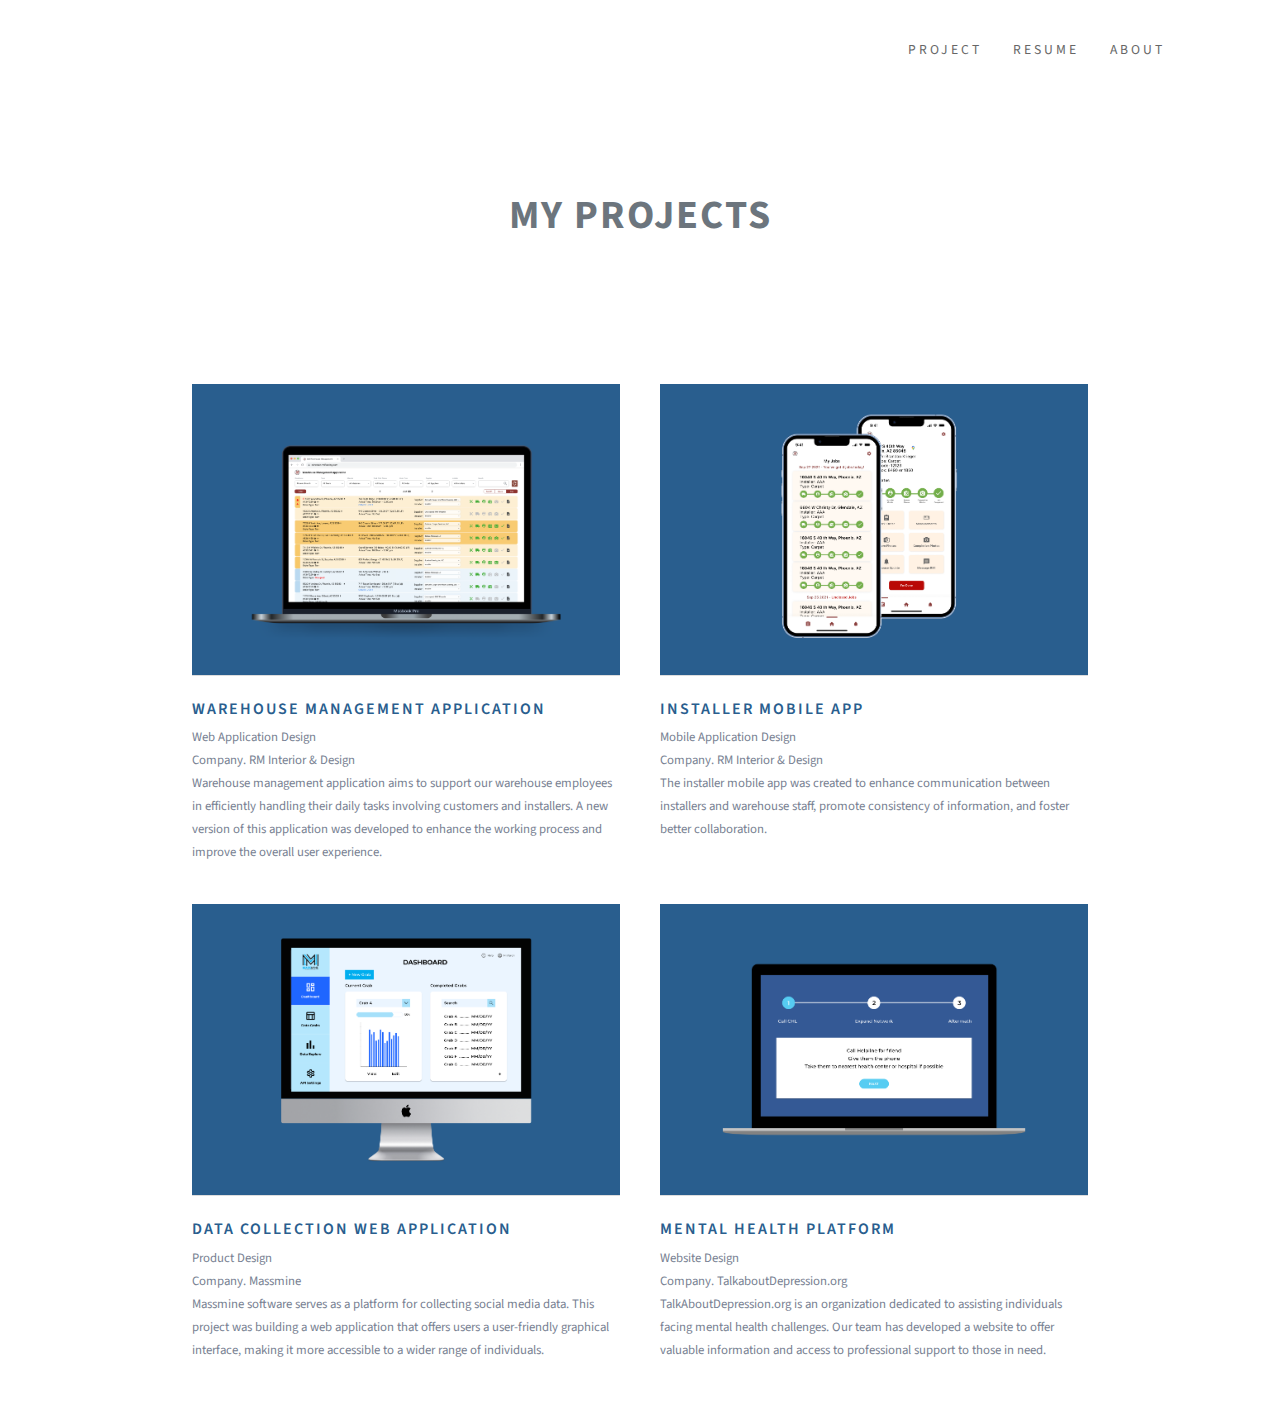
<file: index.html>
<!DOCTYPE HTML>
<!--
	Strongly Typed by HTML5 UP
	html5up.net | @ajlkn
	Free for personal and commercial use under the CCA 3.0 license (html5up.net/license)
-->
<html>
	<head>
		<title>UX PORTFOLIO</title>
		<meta charset="utf-8" />
		<meta name="viewport" content="width=device-width, initial-scale=1, user-scalable=no" />
		<link rel="stylesheet" href="assets/css/homePage.css" />
	</head>
	<body class="homepage is-preload">
		<div id="page-wrapper">

			<!-- Header -->
				<section id="header">
					<div class="container">

						<!-- Logo -->
							<h1 id="logo"><a href="index.html">My Projects</a></h1>

						<!-- Nav -->
							<nav id="nav">
								<ul>
									<li><a href="index.html"><span>Project</span></a></li>
									<li><a href="https://drive.google.com/file/d/1qU4F4SWoDKBV5YZR8VQTFpM4UQlhC_aE/view?usp=sharing" target="_blank"><span>Resume</span></a></li> 
									<li><a href="about.html"><span>About</span></a></li>
								</ul>
							</nav>
					</div>
				</section>

			<!-- Features -->
				<section id="features">
					<div class="container">
						<div class="row aln-center">
							<div class="col-6 col-6-medium col-12-small">

								<!-- Feature -->
									<section>
										<a href="warehouse.html" class="image featured"><img src="images/warehouseprojectpic.png" alt="" /></a>
										<header>
											<h3><a href="warehouse.html">Warehouse Management Application</a></h3>
											<p>Web Application Design</p>
											<p>Company. RM Interior & Design</p>
											<p>Warehouse management application aims to support our warehouse employees in efficiently handling their daily tasks involving customers and installers. A new version of this application was developed to enhance the working process and improve the overall user experience.</p>
										</header>
									</section>

							</div>
							<div class="col-6 col-6-medium col-12-small">

								<!-- Feature -->
								<section>
									<a href="installer.html" class="image featured"><img src="images/installerprojectpic.png" alt="" /></a>
									<header>
										<h3><a href="installer.html">Installer Mobile App</a></h3>
										<p>Mobile Application Design</p>
										<p>Company. RM Interior & Design</p>
										<p>The installer mobile app was created to enhance communication between installers and warehouse staff, promote consistency of information, and foster better collaboration.
										</p>
									</header>
									<!-- <p>Warehouse management application aims to assist our warehouse employee to 
										manage their daily job with customers and installers. This project was 
										building a new version of the application to improve the working process 
										and user experience.</p> -->
								</section>

							</div>
							<div class="col-6 col-6-medium col-12-small">

								<!-- Feature -->
									<section>
										<a href="massmine.html" class="image featured"><img src="images/massmineprojectpic.png" alt="" /></a>
										<header>
											<h3><a href="massmine.html">Data Collection Web Application</a></h3>
											<p>Product Design</p>
											<p>Company. Massmine</p>
											<p>Massmine software serves as a platform for collecting social media data. This project was building a web application that offers users a user-friendly graphical interface, making it more accessible to a wider range of individuals.</p>
										</header>
											<!-- <p>Massmine software is a social media data collection platform. The project 
												was building a web application that provided users with a graphical user 
												interface, which will be easier for general users.</p> -->
									</section>

							</div>
							<div class="col-6 col-6-medium col-12-small">

								<!-- Feature -->
									<section>
										<a href="TAD.html" class="image featured"><img src="images/tadprojectpic.png" alt="" /></a>
										<header>
											<h3><a href="TAD.html">Mental Health Platform</a></h3>
											<p>Website Design</p>
											<p>Company. TalkaboutDepression.org</p>
											<p>TalkAboutDepression.org is an organization dedicated to assisting individuals facing mental health challenges. Our team has developed a website to offer valuable information and access to professional support to those in need.</p>
										</header>
											<!-- <p>Focused on the navigation functions of the infotainment system. Redesigned 
												and improved the process and user interface of the system which provides a 
												better experience for users.</p> -->
									</section>

							</div>

						</div>
					</div>
				</section>




			<!-- Footer -->
				<!-- <section id="footer">
					<div class="container">
						
					</div>

				</section> -->

		</div>

		

		<!-- Scripts -->
			<script src="assets/js/jquery.min.js"></script>
			<script src="assets/js/jquery.dropotron.min.js"></script>
			<script src="assets/js/browser.min.js"></script>
			<script src="assets/js/breakpoints.min.js"></script>
			<script src="assets/js/util.js"></script>
			<script src="assets/js/main.js"></script>

	</body>
</html>
</file>
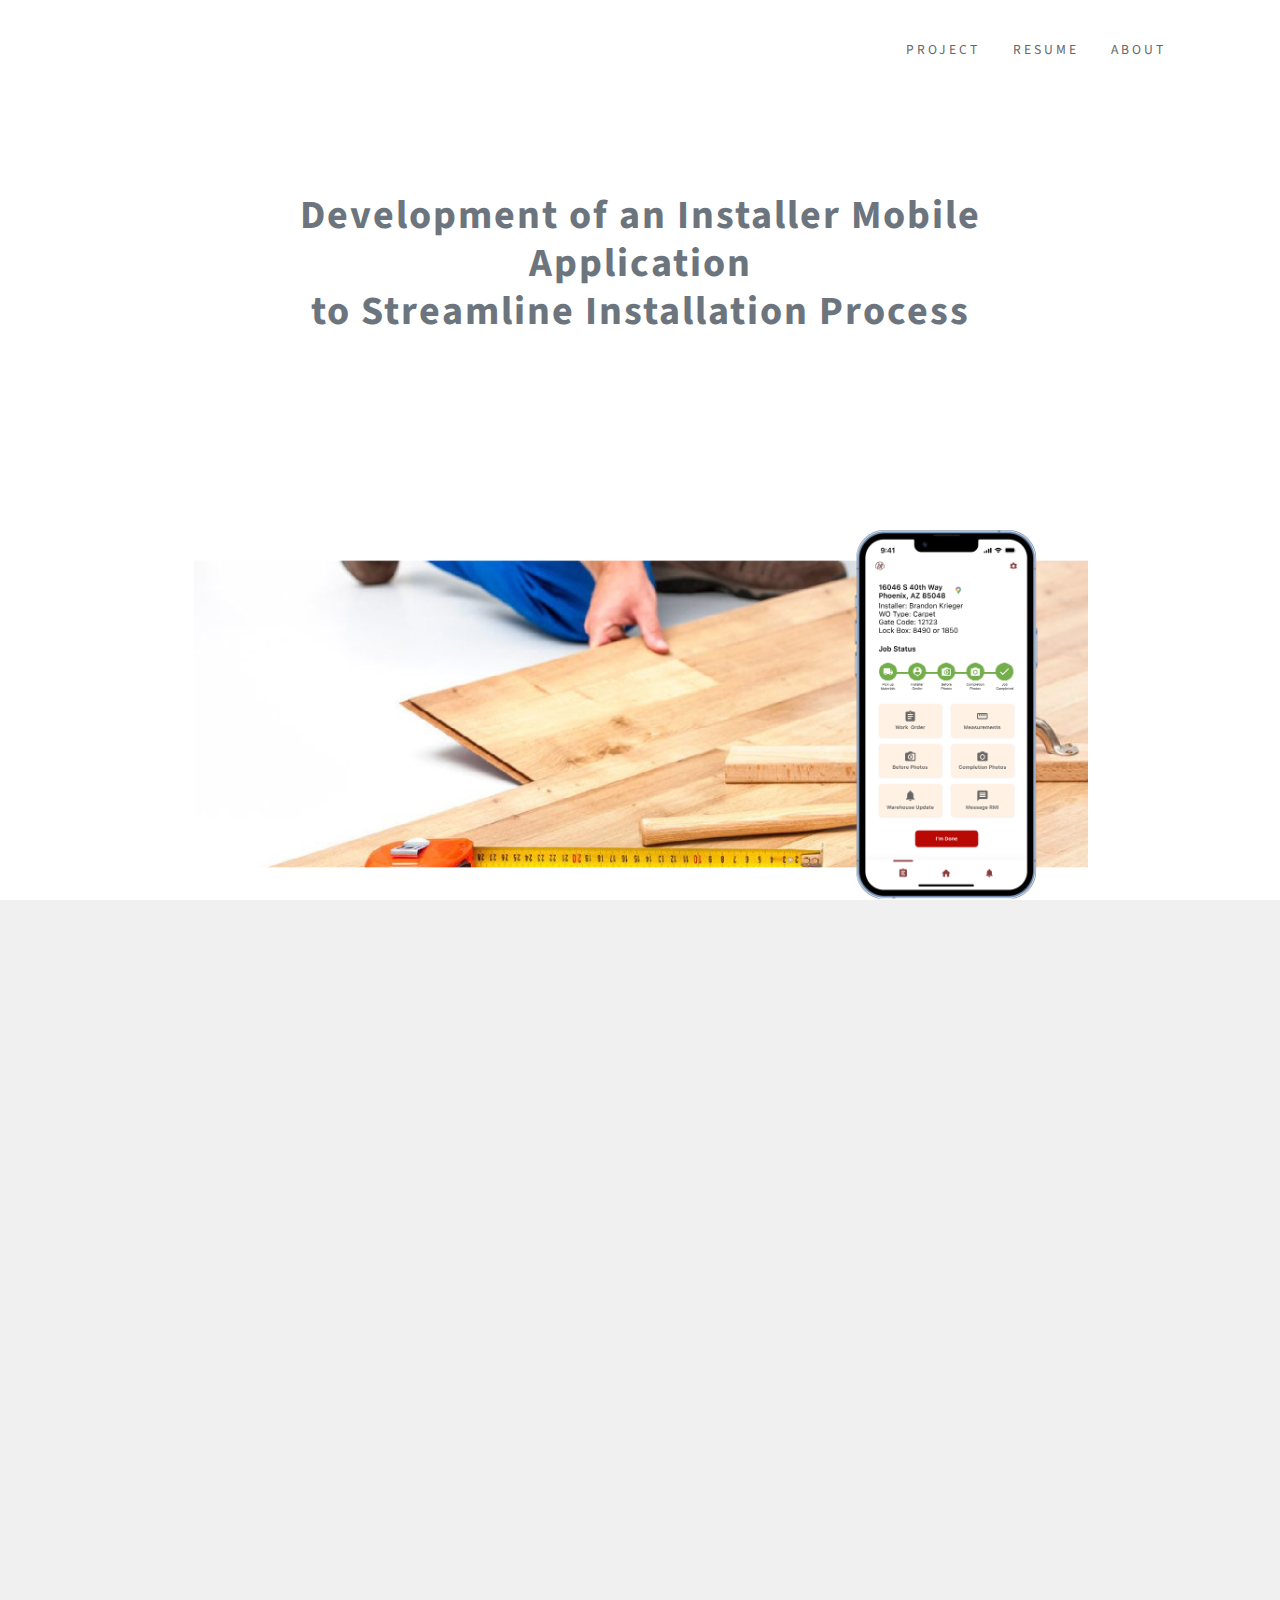
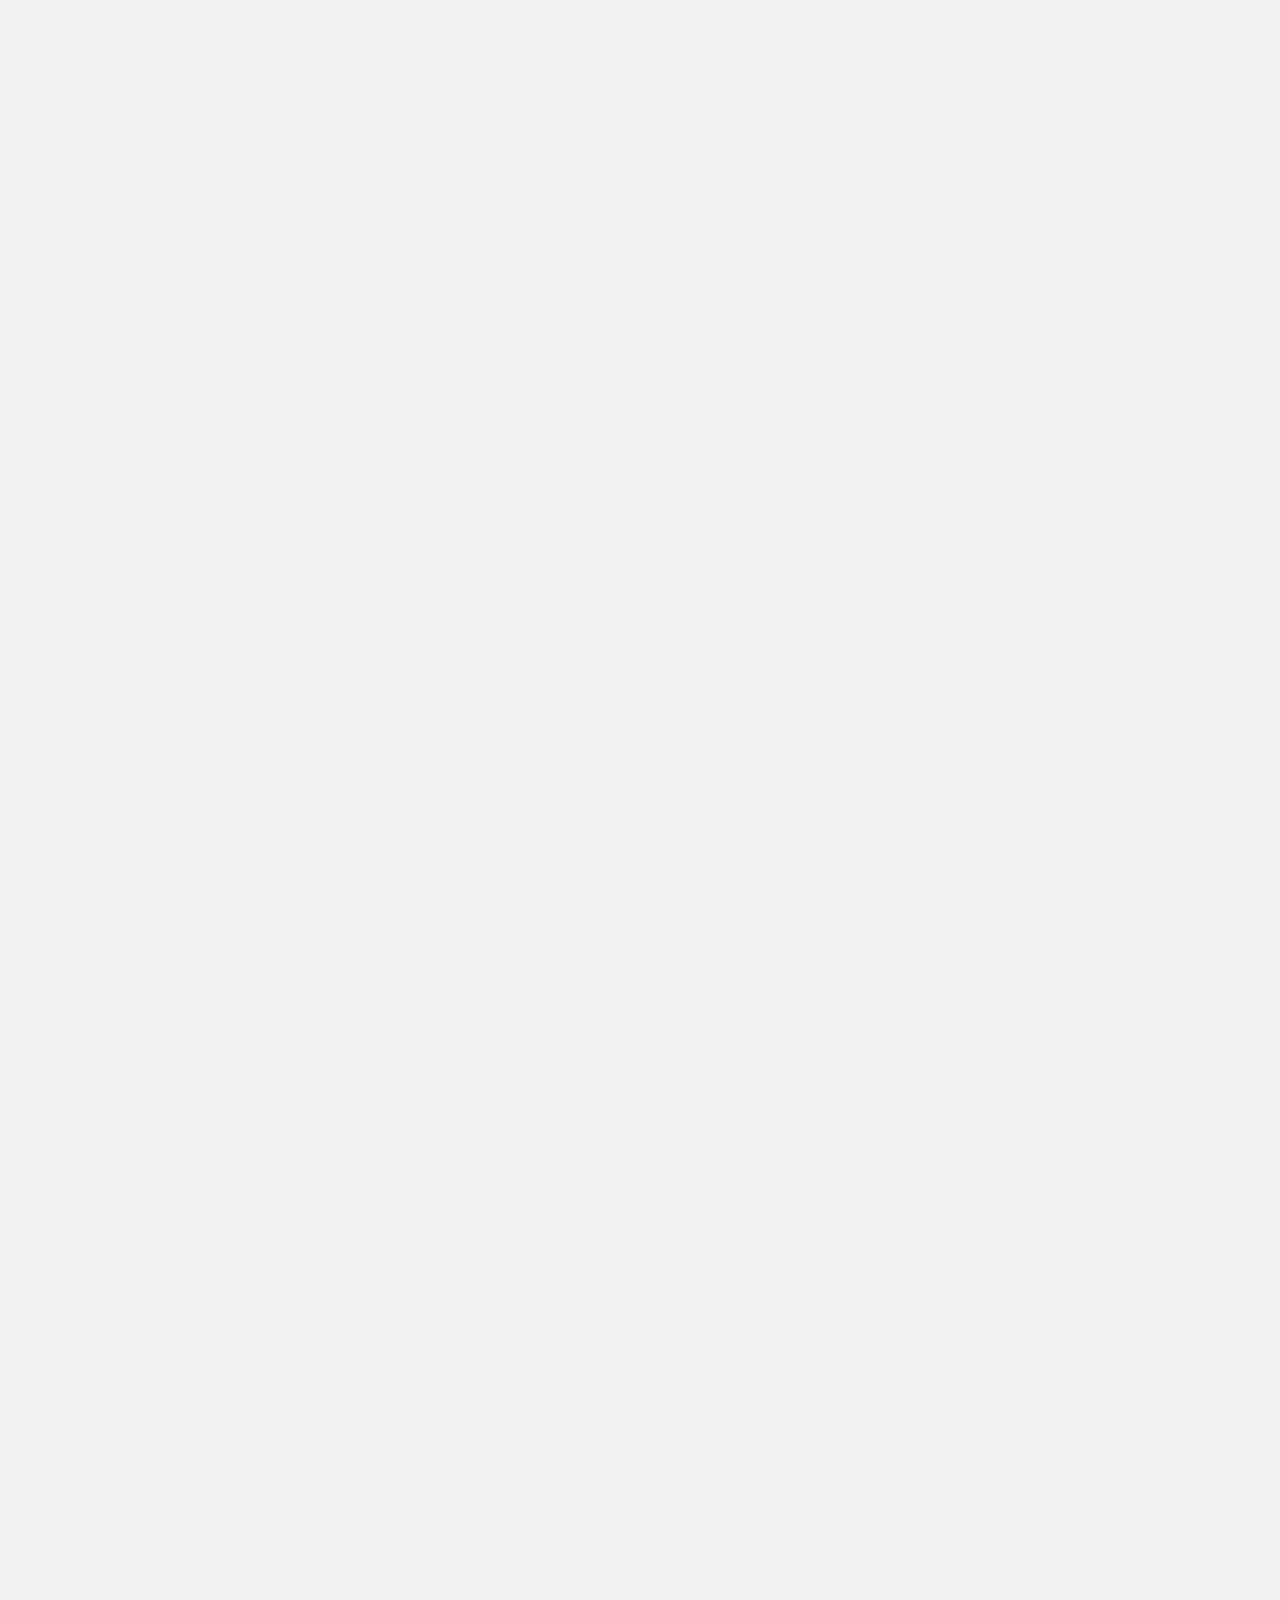
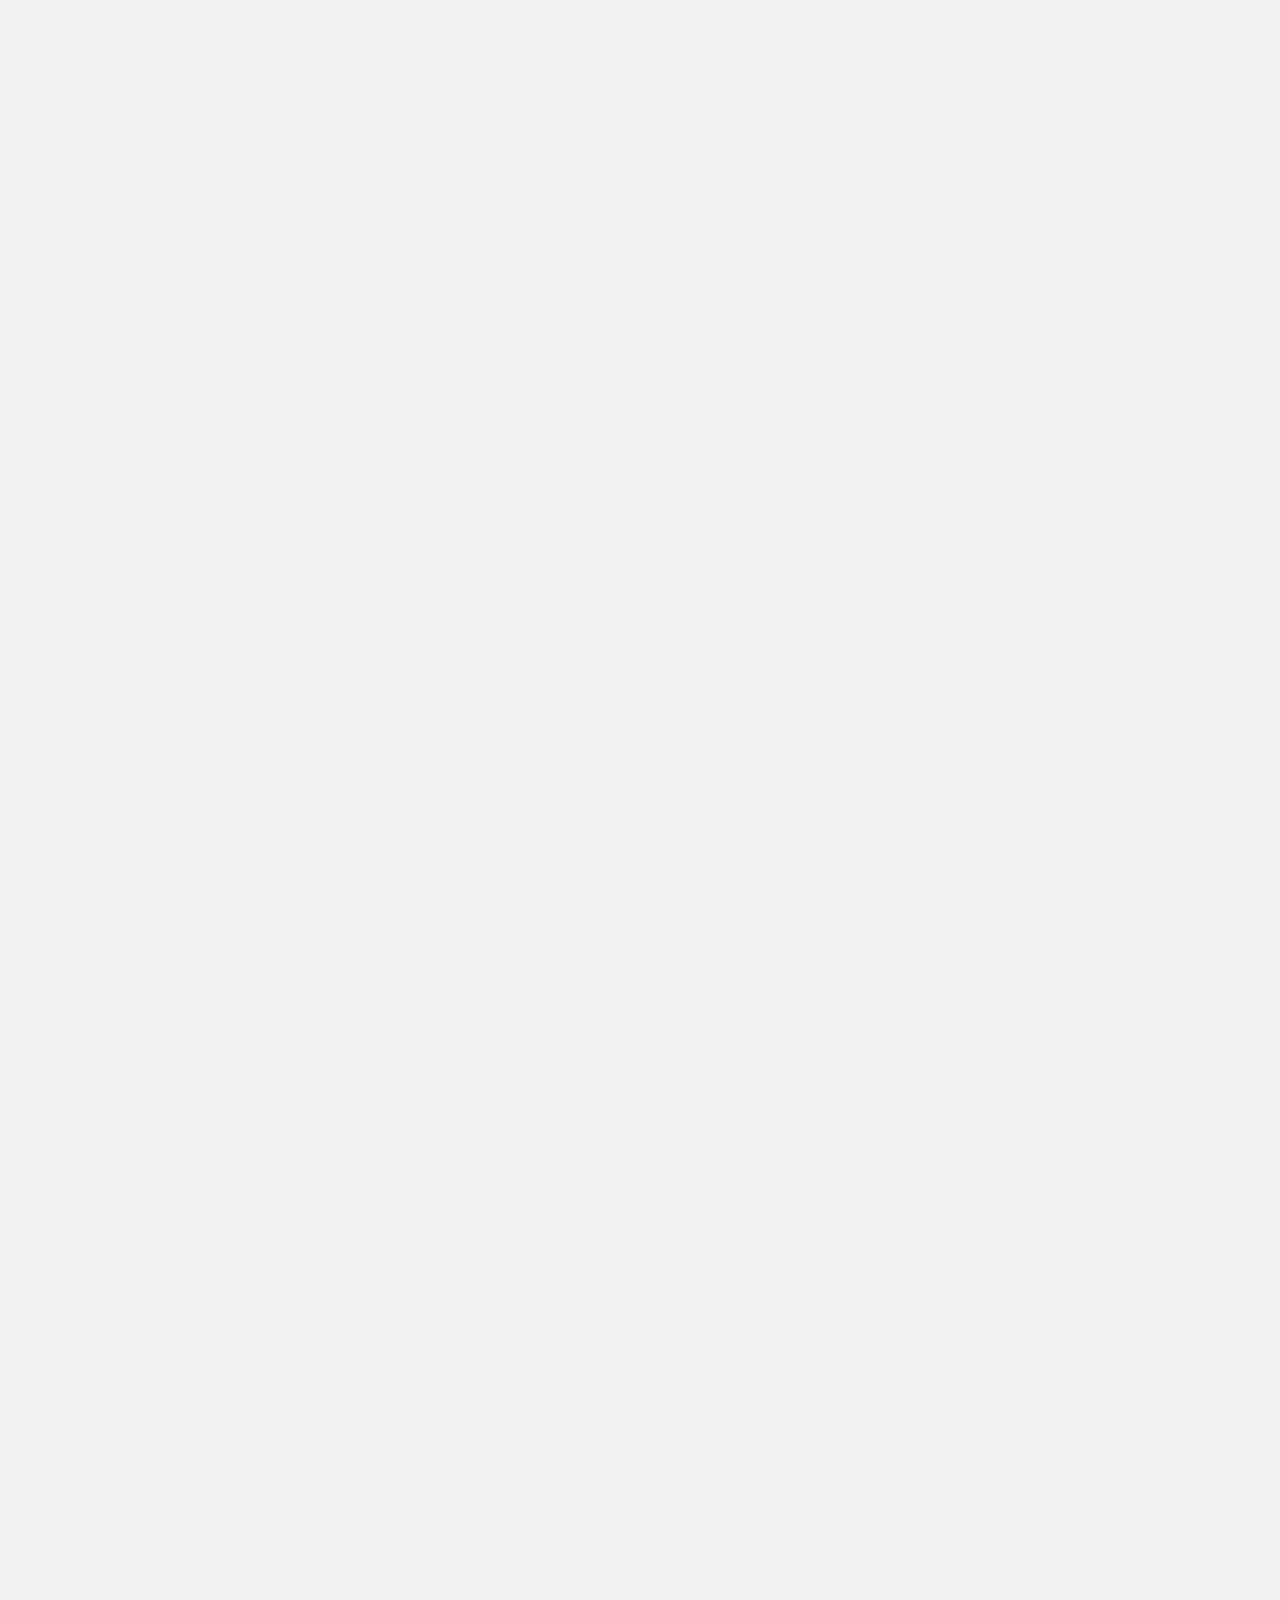
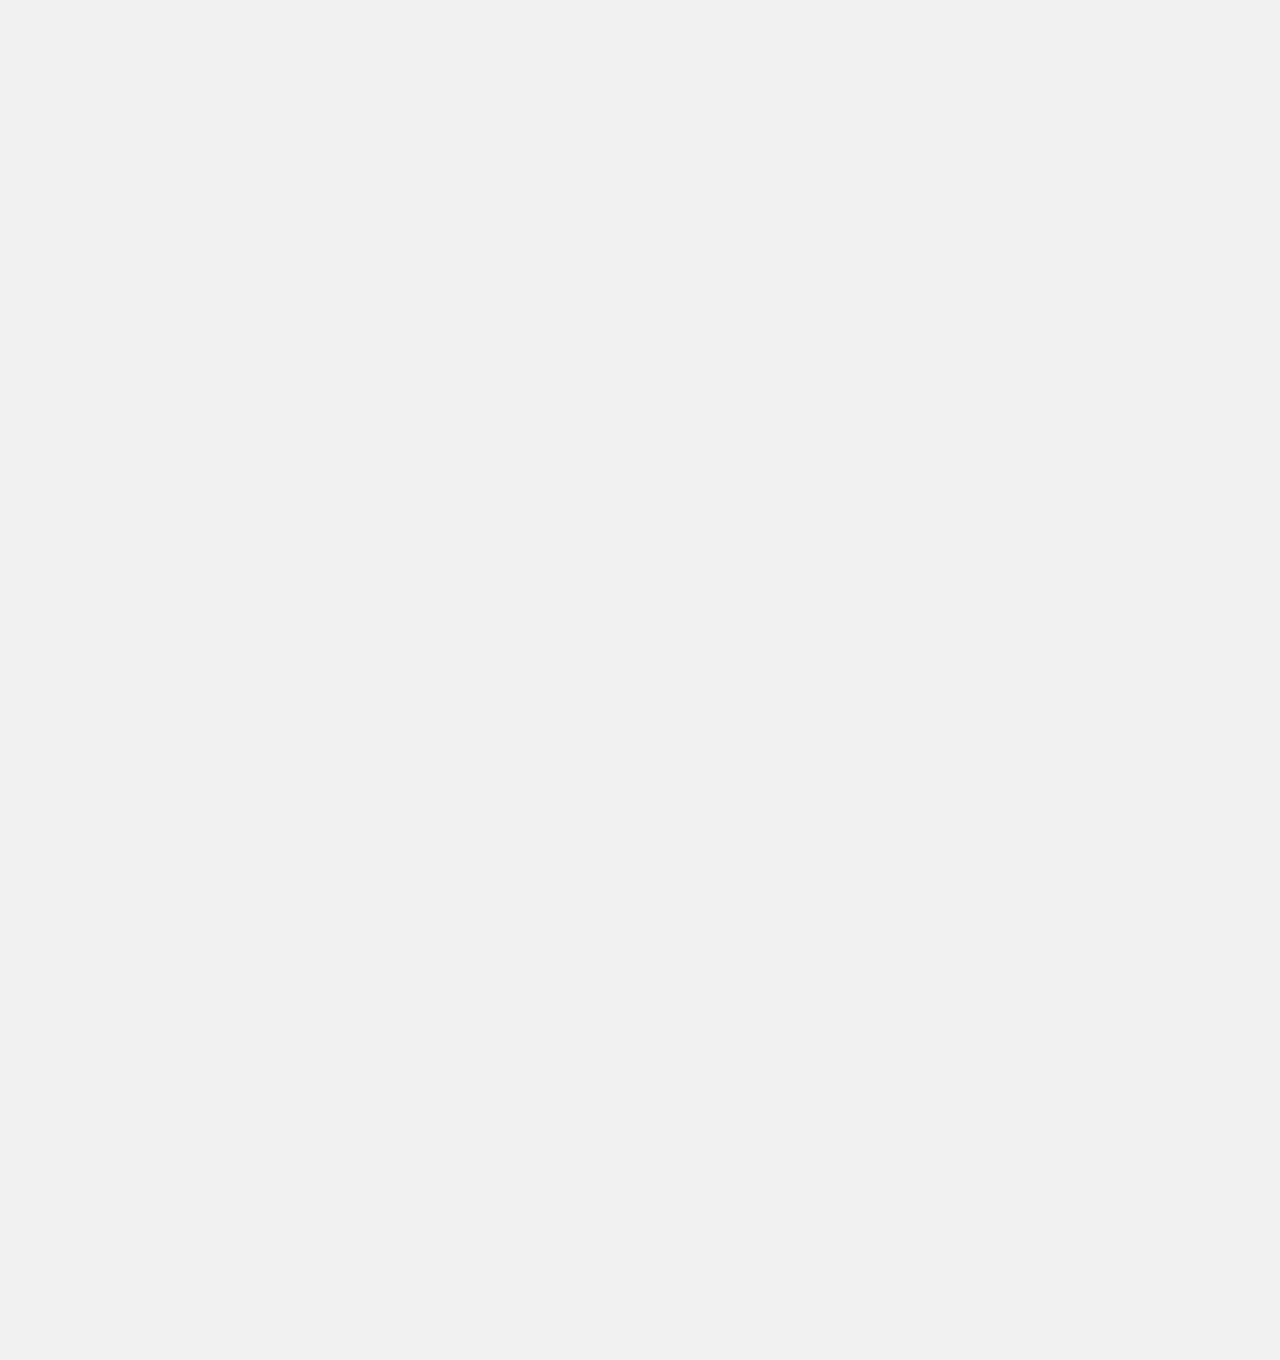
<file: installer.html>
<!DOCTYPE HTML>
<!--
	Strongly Typed by HTML5 UP
	html5up.net | @ajlkn
	Free for personal and commercial use under the CCA 3.0 license (html5up.net/license)
-->
<html>
	<head>
		<title>Installer App Project</title>
		<meta charset="utf-8" />
		<meta name="viewport" content="width=device-width, initial-scale=1, user-scalable=no" />
		<link rel="stylesheet" href="assets/css/main.css" />
	</head>
	<body class="no-sidebar is-preload">
		<div id="page-wrapper">
			<!-- Header -->
			<section id="header">
				<div class="container">

					<!-- Logo -->
					<h1 id="logo">Development of an Installer Mobile Application <br> to Streamline Installation Process</a></h1>

					<!-- Nav -->
					<nav id="nav">
						<ul>
							<li><a href="index.html"><span>Project</span></a></li>
							<li><a href="https://drive.google.com/file/d/1qU4F4SWoDKBV5YZR8VQTFpM4UQlhC_aE/view?usp=sharing" target="_blank"><span>Resume</span></a></li> 
							<li><a href="about.html"><span>About</span></a></li>
						</ul>
					</nav>
				</div>
			</section>
		

			<!-- Main -->
			<section id="main">
				<div class="container">
					<div id="content">

						<!-- Post -->
						<article class="box post">
							<span class="image featured"><img src="images/installerpage.png" alt="" /></span>
							<h4>OVERVIEW</h4>
							<h3 id="contentTitle">The rapid increase in our job workload caused work delays and miscommunication among workers</h3>
							<p>RMI company strived to provide customers with a shorter installation cycle to increase our competitiveness in the market. Previously, the booming real estate market led to a rapid increase in our installation jobs. However, work delays and miscommunication where noticed some between our warehouse and outsourced installers due to the increased workload. Therefore, our company wanted to develop a mobile application to make the communication between installers and our warehouse staff more efficient and provide better installation services to our customers.</p>									
							
							<h3 id="contentTitle">Improved communication between workers and keep information consistency and up-to-date</h3>
							<p>The goal of this installer mobile app was to improve communication between installers, suppliers, and our warehouse staff. To keep information consistent and up-to-date, and to increase user engagement with the app.</p>
							
							<h4>RESEARCH & DISCOVERY</h4>
							<h3 id="contentTitle">Based on the research, the main issue was the communication problem resulting in inconsistent information and lower working performance.</h3>
							
							<p><strong>Target Users</strong></p>
							<span class="image featured"><img src="images/InstallerTargetUsers.png" alt=""/></span>

							<p><strong>Field Studies</strong></p>
							<p>Observed the work processes of our local installers, suppliers, and warehouse operation manager, as well as how they interact with one another.</p>
							<span class="image featured"><img src="images/installerflow.png" alt=""/></span>
							
							<p><strong>User Interview</strong></p>
							<p>By interviewing 15 target users, including installers, installer suppliers, and warehouse employees, I found that they were experiencing three main <strong>pain points</strong> .</p>
							<br>
							<div id="contentTitle-bulletpoint">
								<ul>
									<li>
										<p><strong>Low User Engagement</strong></p>
										<p>Installer prefer to call or text out warehouse manager directly rather than use the app because it's quicker and easier. </p>
									</li>
									<li>
										<p><strong>Duplicate Works</strong></p>
										<p>When installers send the updates or completion photos to the supplier, the supplier have to send it to our warehouse which is a duplicate work and it's time consuming.</p>		
									</li>
									<li>
										<p><strong>Delay for Closing Jobs</strong></p>
										<p>The duplicate communication between installers, suppliers, and warehouse staff cause the delay of closing the job.</p>		
									</li>
								</ul>
							</div>
				
							<h4>DESIGN</h4>
							<h3 id="contentTitle">The design direction was focused on enhancing user engagement with this app.</h3>
							<p>
								Based on my UX research,<strong>keeping information consistent and up to date</strong> was the most important aspart for users. However, we need more data from our users, especially installers. To collect more data, we must increase the user engagement rate of the installer app. 
								Therefore, our goal was to develop the app as <strong>a platform for suppliers to easily organize their jobs and manage their installers.</strong> Once suppliers see the value of the app and become accustomed to using it, they will encourage their installers, who are their direct employees, to use it to track job progress and performance. 
							</p>
						
							<h4>DESIGN SOLUTION</h4>
							<h3 id="contentTitle"></h3>
							<div class="image-and-text">
								<img src="images/myjobpage.png" alt="Image description">
								<div>
									<p><strong>Lists of Job Information</strong><br>Providing details about the location of the job, the installer who will be working on it, and the working progress of the work can help suppliers manage their installers and work more efficiently. Also, suppliers can track overdue works.</p>
								</div>
							</div>

							<!-- <span class="image featured"><img src="images/installerjoblistdesign.png" alt=""/></span> -->

							<div class="image-and-text">
								<div>
									<p><strong>Review Pending Jobs</strong><br>Facilitate communication between our suppliers and warehouse operation managers regarding job distribution. Also, suppliers can directly assign work to their installers using the app.</p>
								</div>
								<img src="images/pendingjob.png" alt="Image description">
							</div>

							<div class="image-and-text">
								<img src="images/jobdetail.png" alt="Image description">
								<div>
									<p><strong>Job Detail Page</strong><br>Provides installers with all necessary information about the job. Also, because most installers are non-tech savvy, the layout is kept simple and easy to use.</p>
								</div>
							</div>

							<div class="image-and-text">
								<div>
									<p><strong>Communication Platform</strong><br>Ability to send messages directly to our warehouse if they have any requests or on-site issues. The message will be recorded as a note in our internal system so our staff can follow up on the situation.</p>
								</div>
								<img src="images/message.png" alt="Image description">
							</div>
							
							<h4>RESULT</h4>
							<h3 id="contentTitle">User Feedback</h3>
							<p>We initially released the MVP version and received positive feedback from our users:</p>
							<br>
							<ul>
								<li>Suppliers who found it helpful in tracking their installer's work and streamlining the follow-up process. </li>
								<li>Installers feel the process is easier for them to use.</li>
								<li>Warehouse employees and account managers can access real-time information from the app that can be shared with our customers.</li>
							</ul>
							
							<h3 id="contentTitle">Future Iteration</h3>
							<p>By increasing user engagement, our tech team started receiving data from the suppliers and installers within our system. For future feature development, we were planning to add the payment history record in the app to motivate installers to work with us. Also, we intended to leverage the data to evaluate installer performance and workload, enabling our operations team to select suppliers they would like to keep working with.</p>
						
							<h4>LESSONS LEARNED</h4>
							<h3 id="contentTitle">What did I learn?</h3>
							<P>Through this project, I've come to realize that an app can often cater to multiple target users, each with distinct purposes for utilizing it. However, it is impractical to fulfill the needs of every user completely. Therefore, we must prioritize and concentrate on leveraging the most critical needs.</P>
							<br>
							<p>Initially, the stakeholder desired the app to facilitate communication and job information exchange between suppliers and warehouse employees. However, upon interviewing the suppliers and observing their work process alongside our staff, I discovered their reliance on paper and pen for task management. To address this, I propose prioritizing the suppliers' needs, which not only improves their management experience but also resolves communication issues. </p>
							<br>
							<p>Therefore, acquiring insight through user research is a very important part as you may discover some potential but significant user needs.</p>

							<button onclick="topFunction()" id="scrollToTopBtn" title="Go to top">Top</button>

						</article>
					</div>
				</div>
			</section>

		<!-- Scripts -->
			<script src="assets/js/jquery.min.js"></script>
			<script src="assets/js/jquery.dropotron.min.js"></script>
			<script src="assets/js/browser.min.js"></script>
			<script src="assets/js/breakpoints.min.js"></script>
			<script src="assets/js/util.js"></script>
			<script src="assets/js/main.js"></script>

	</body>
</html>
</file>
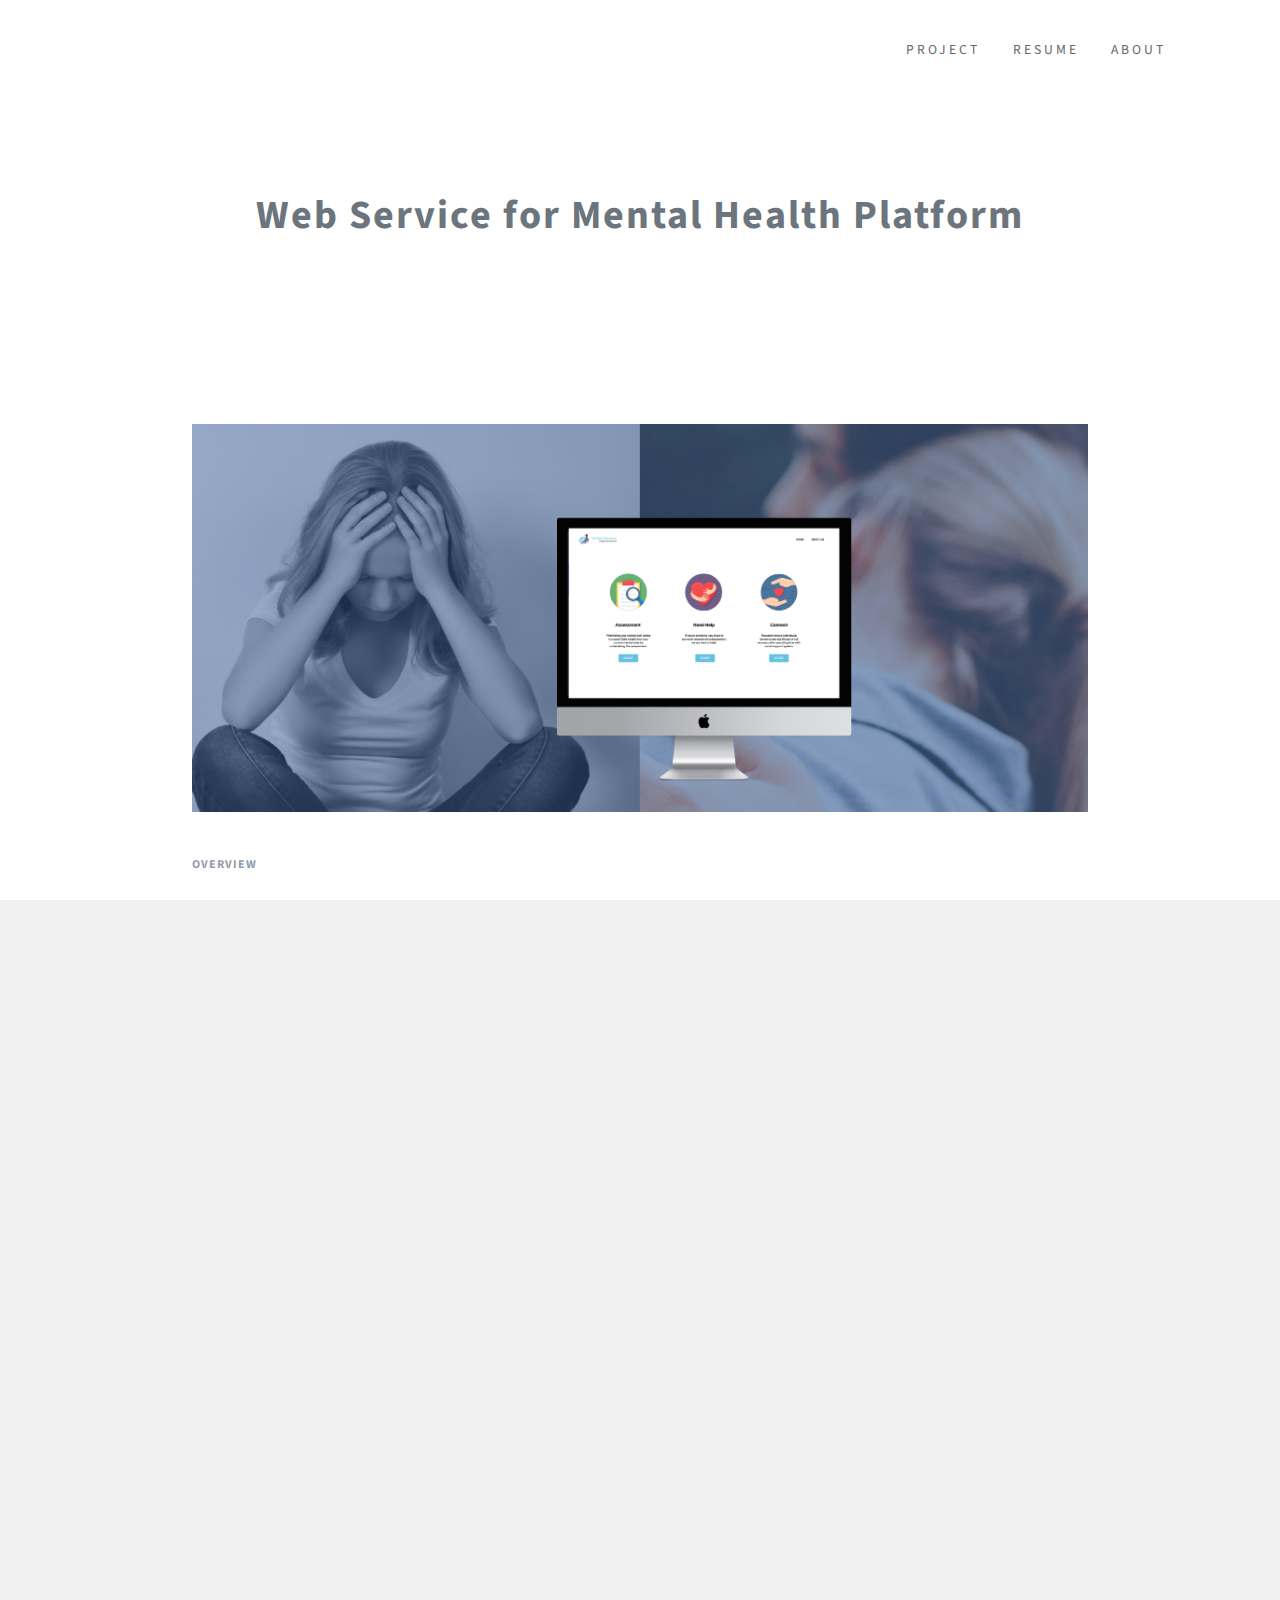
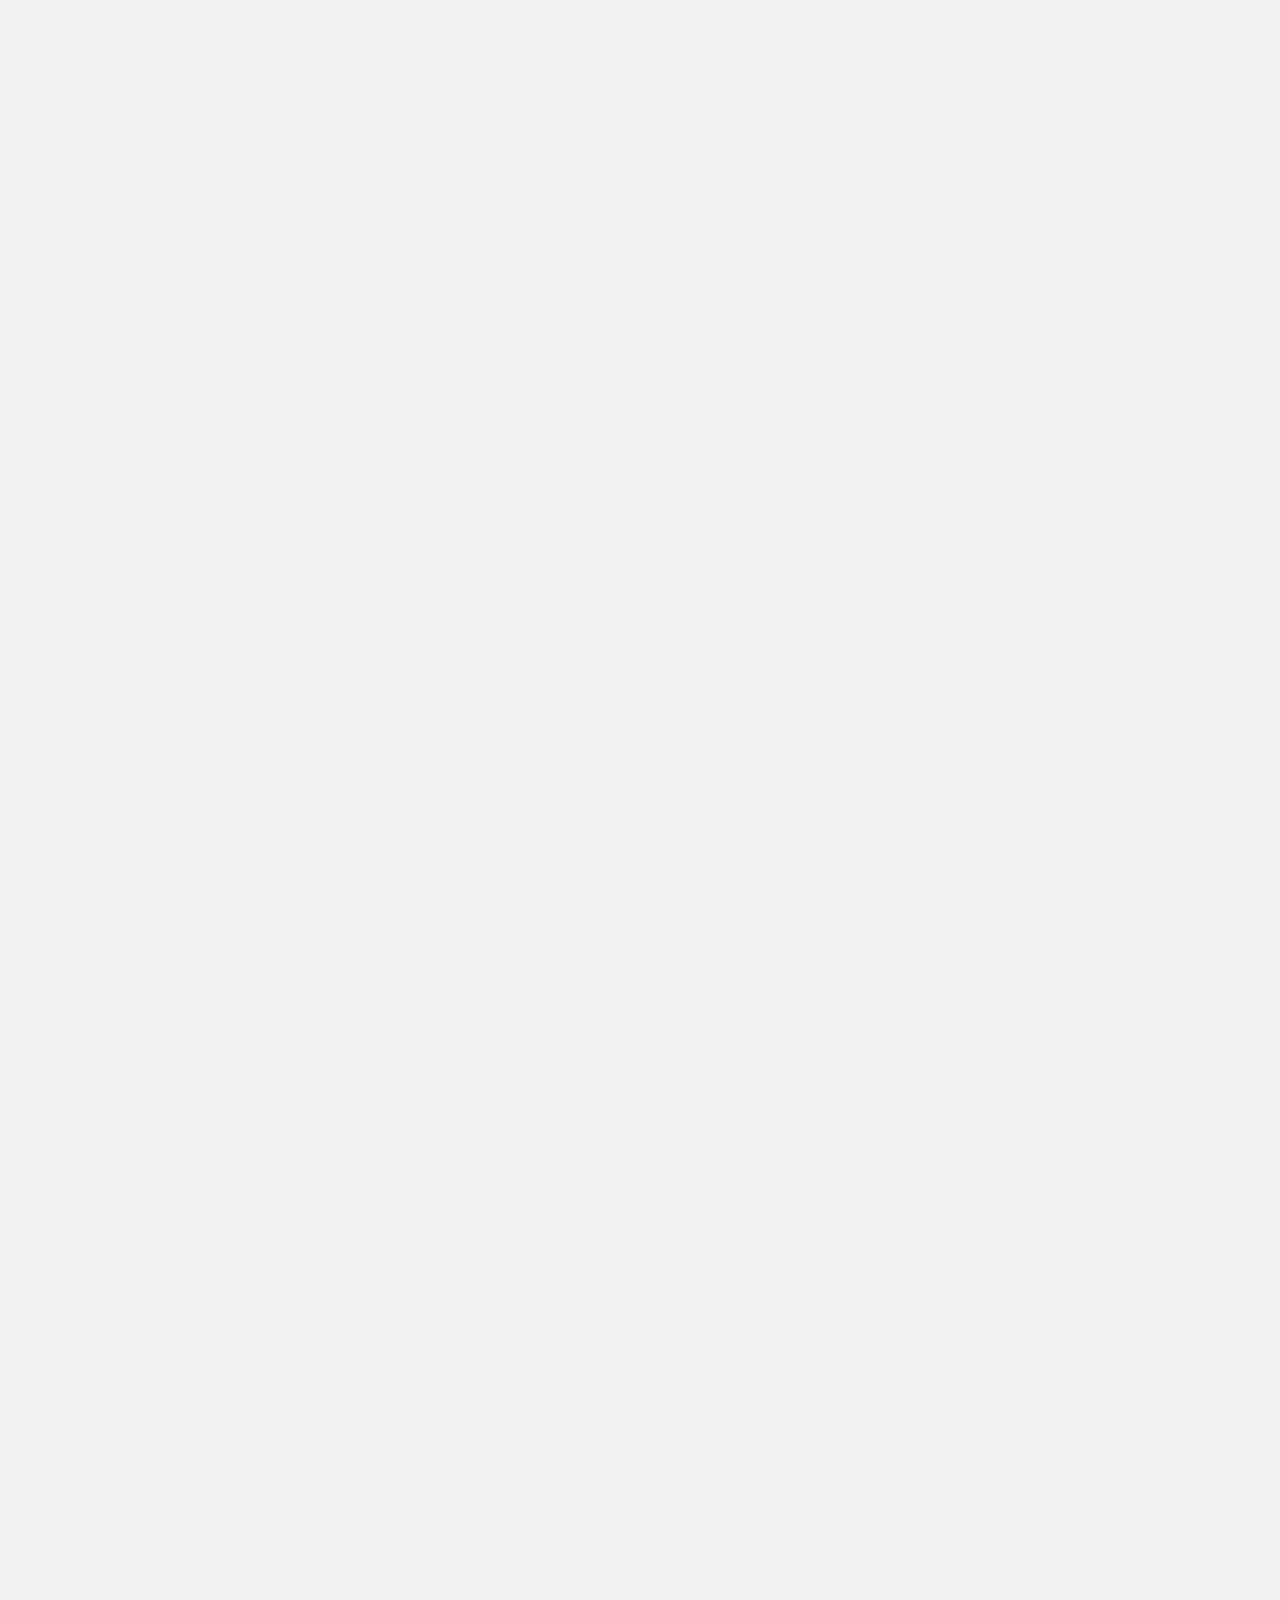
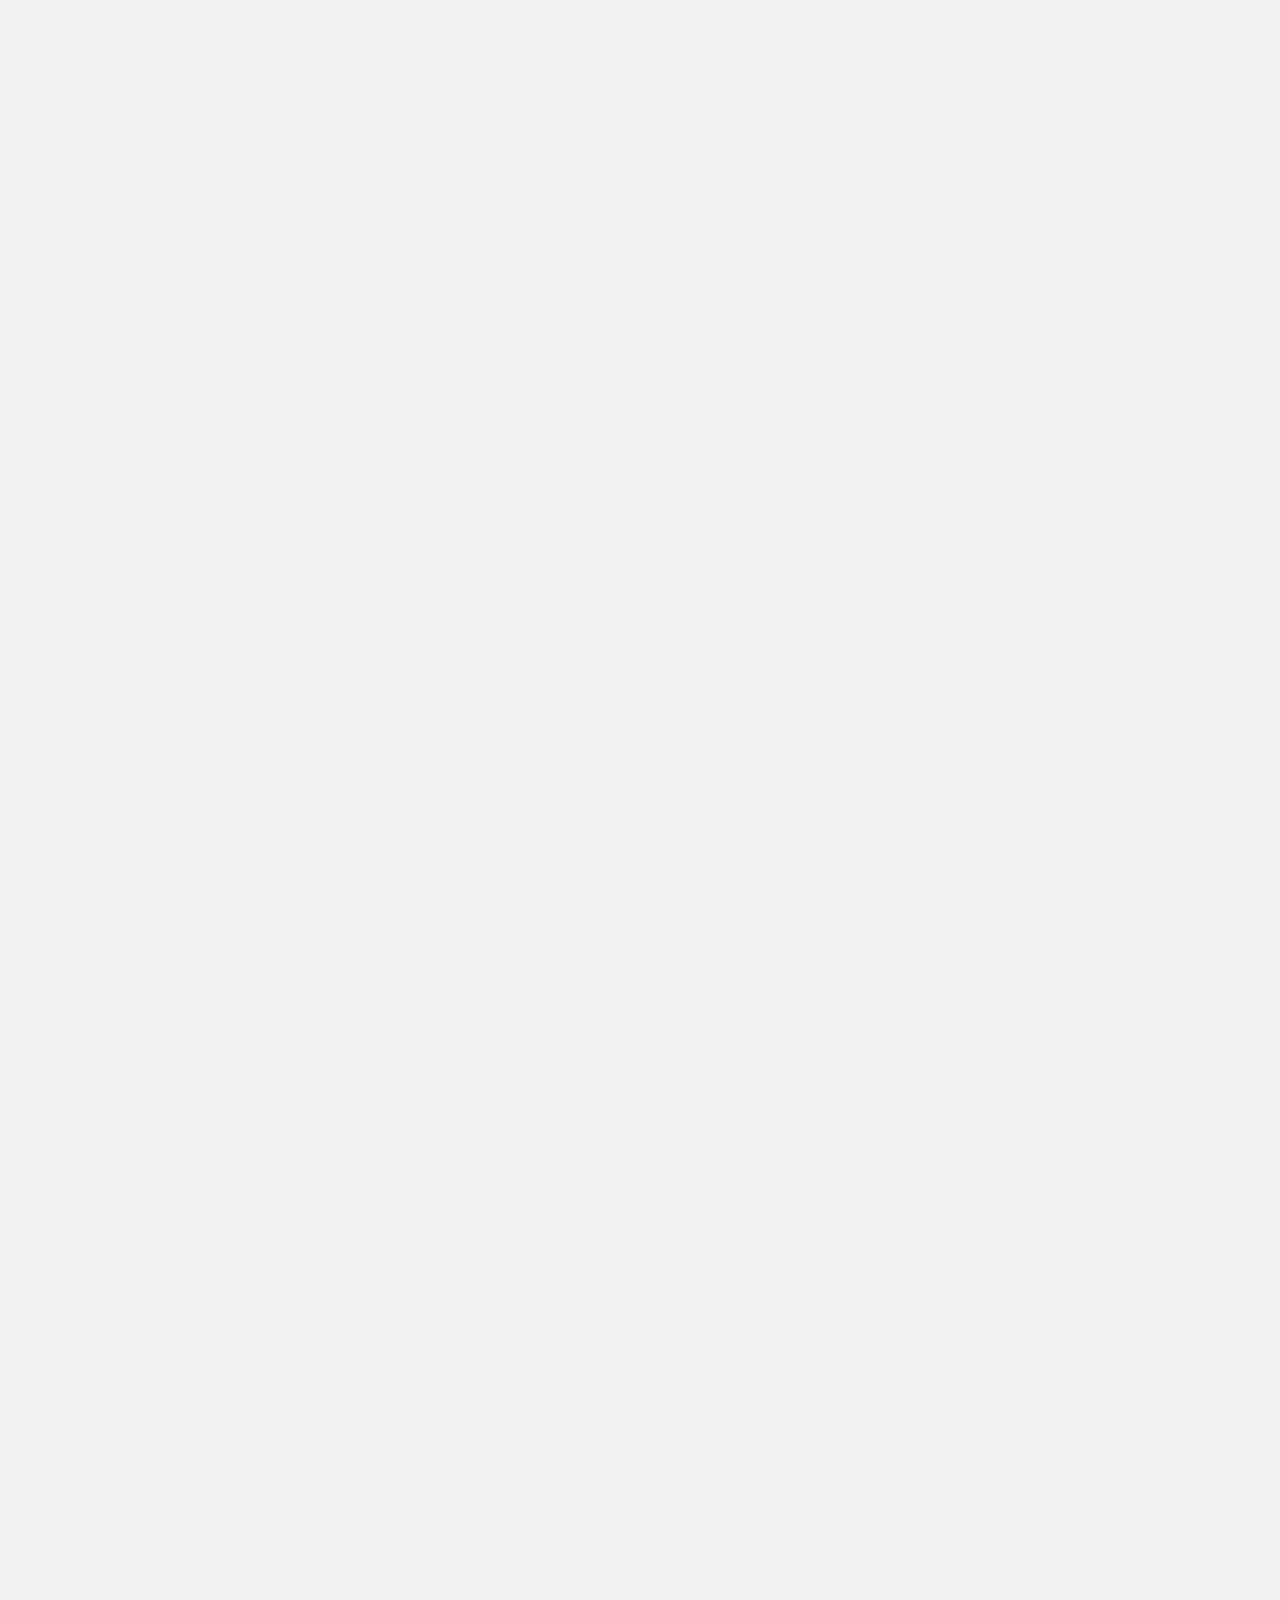
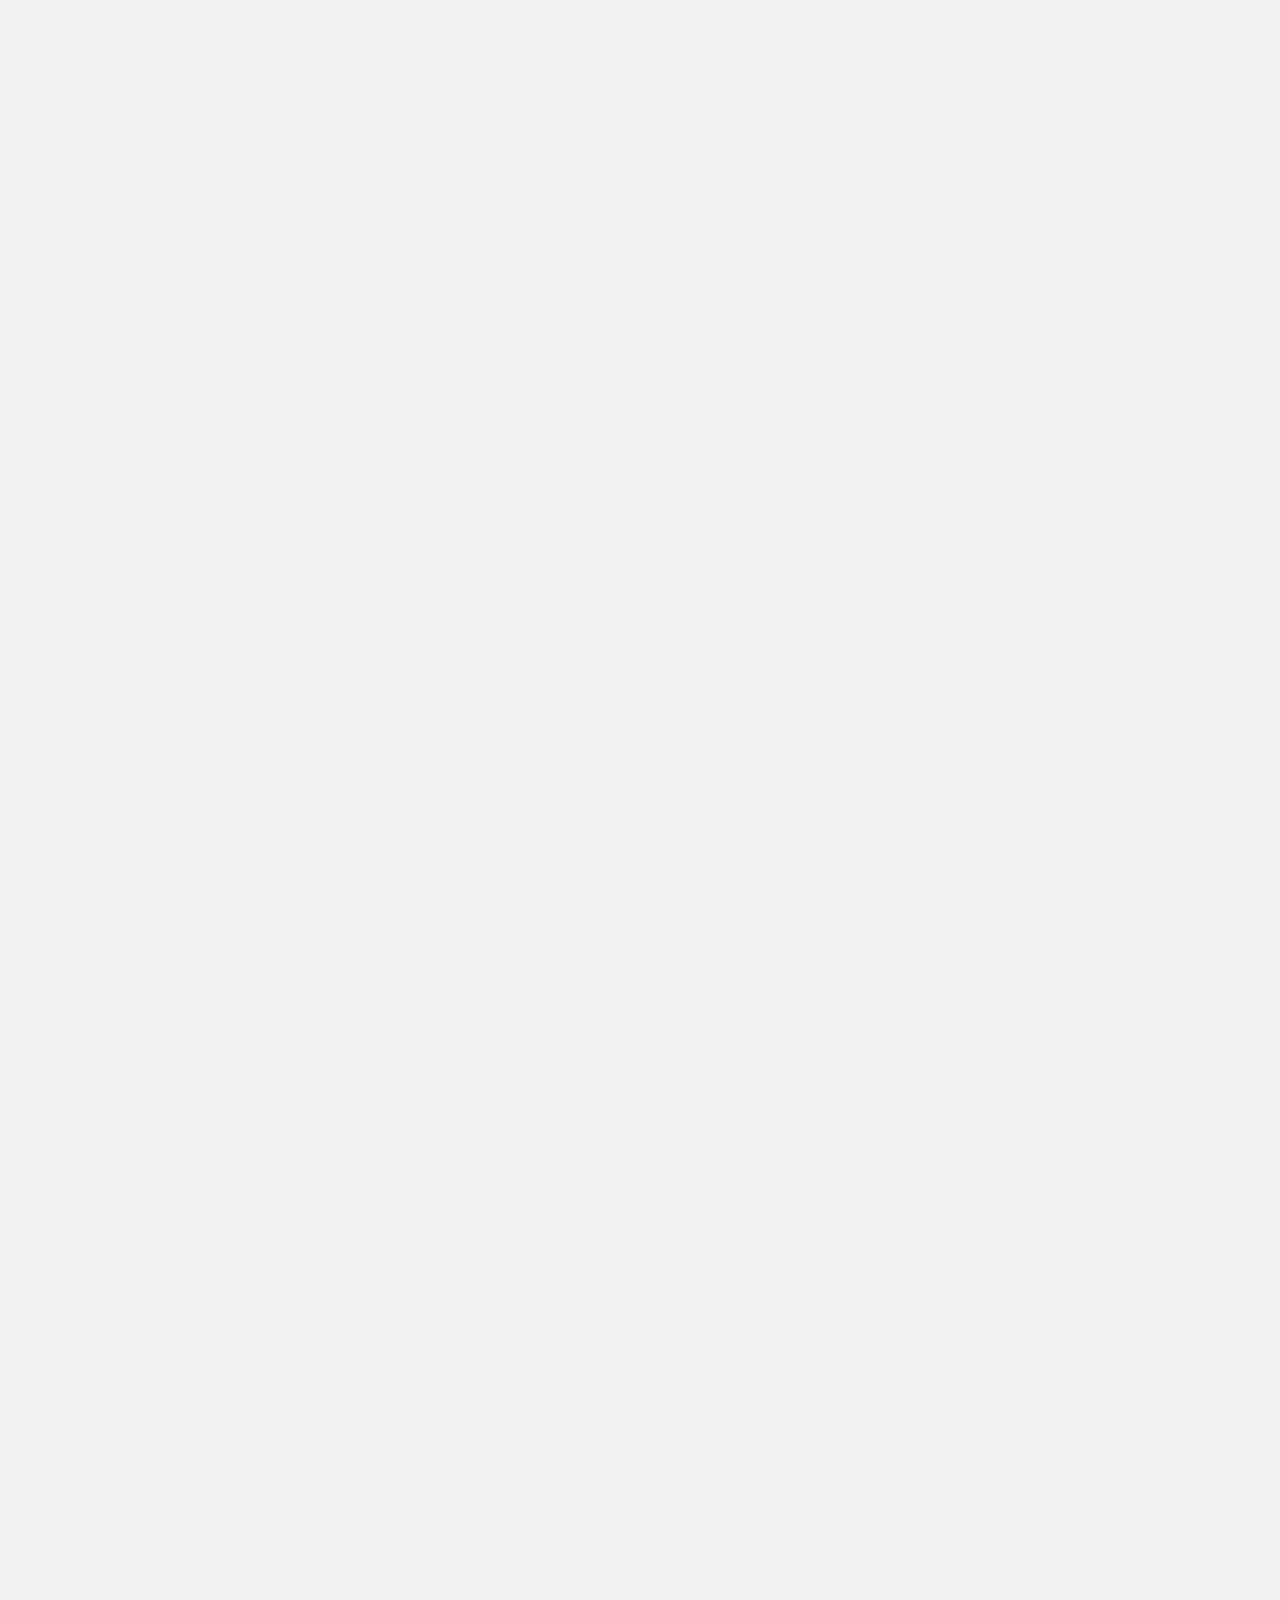
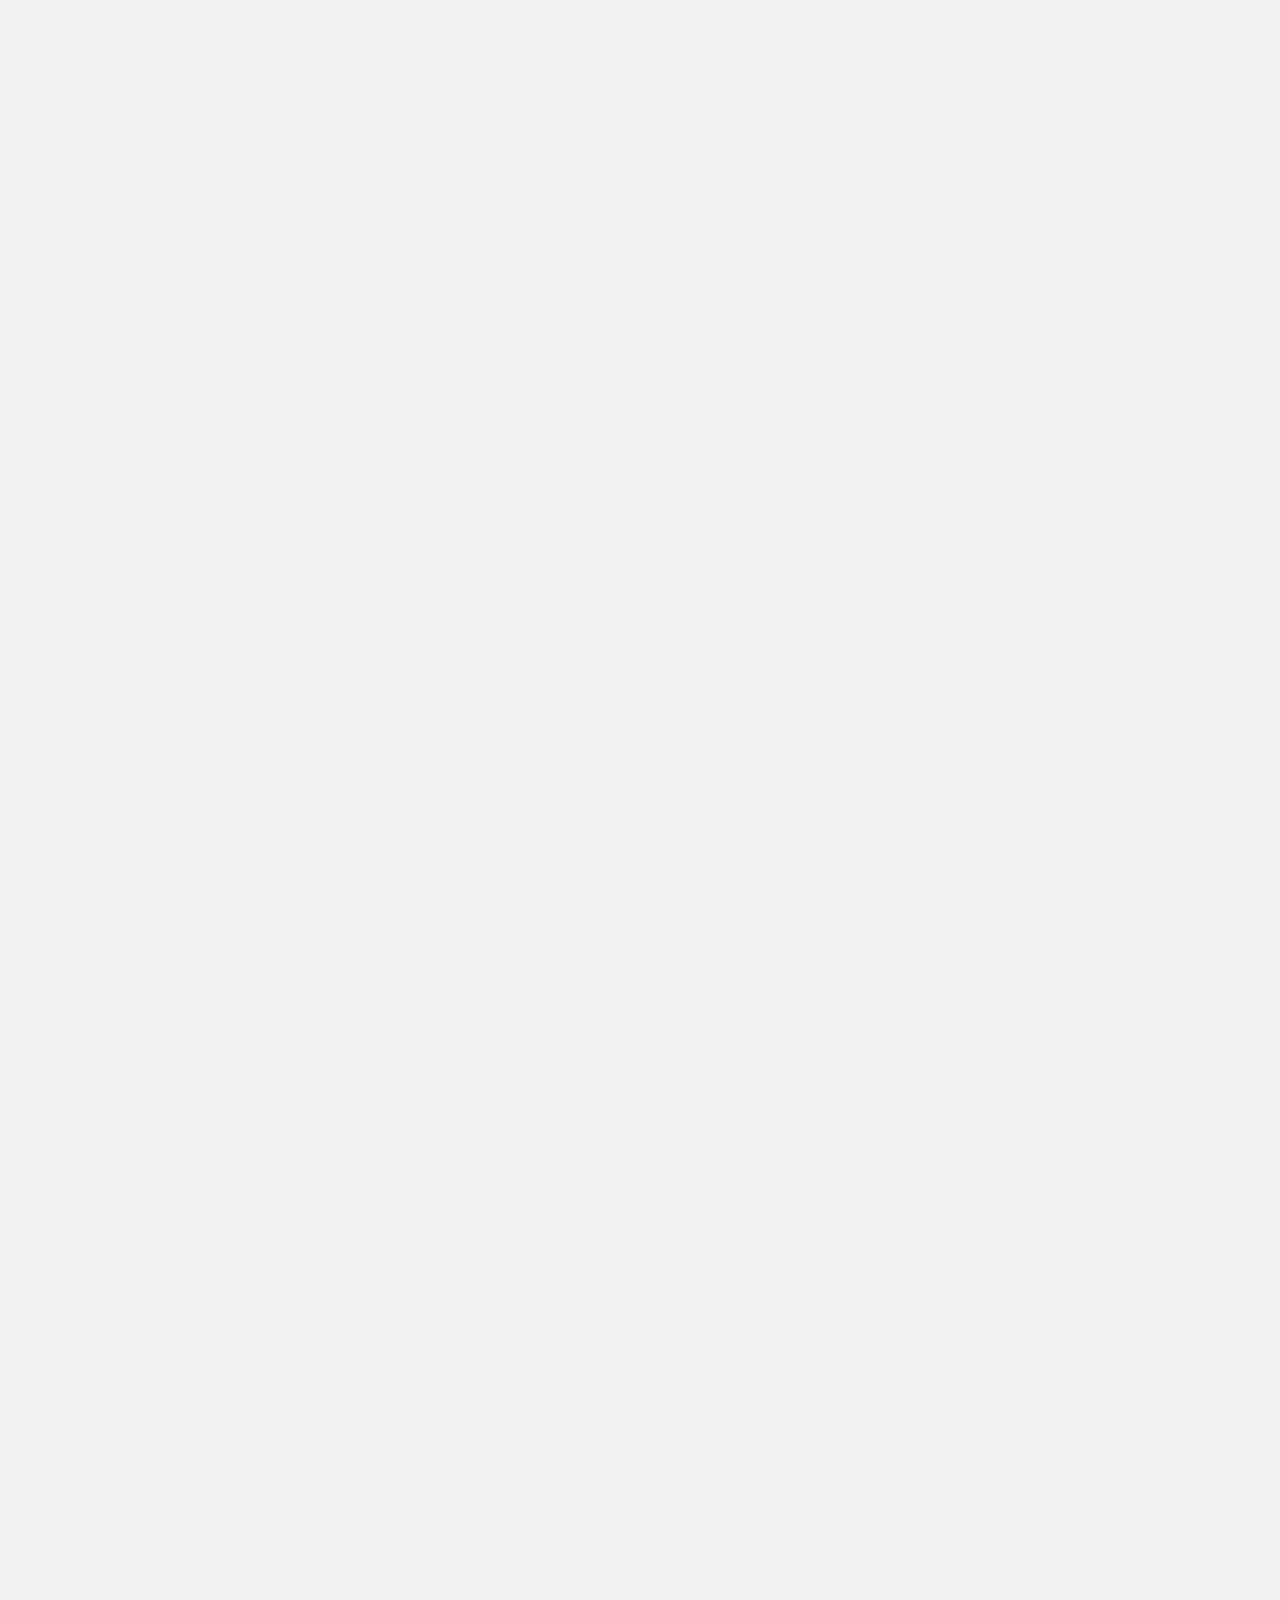
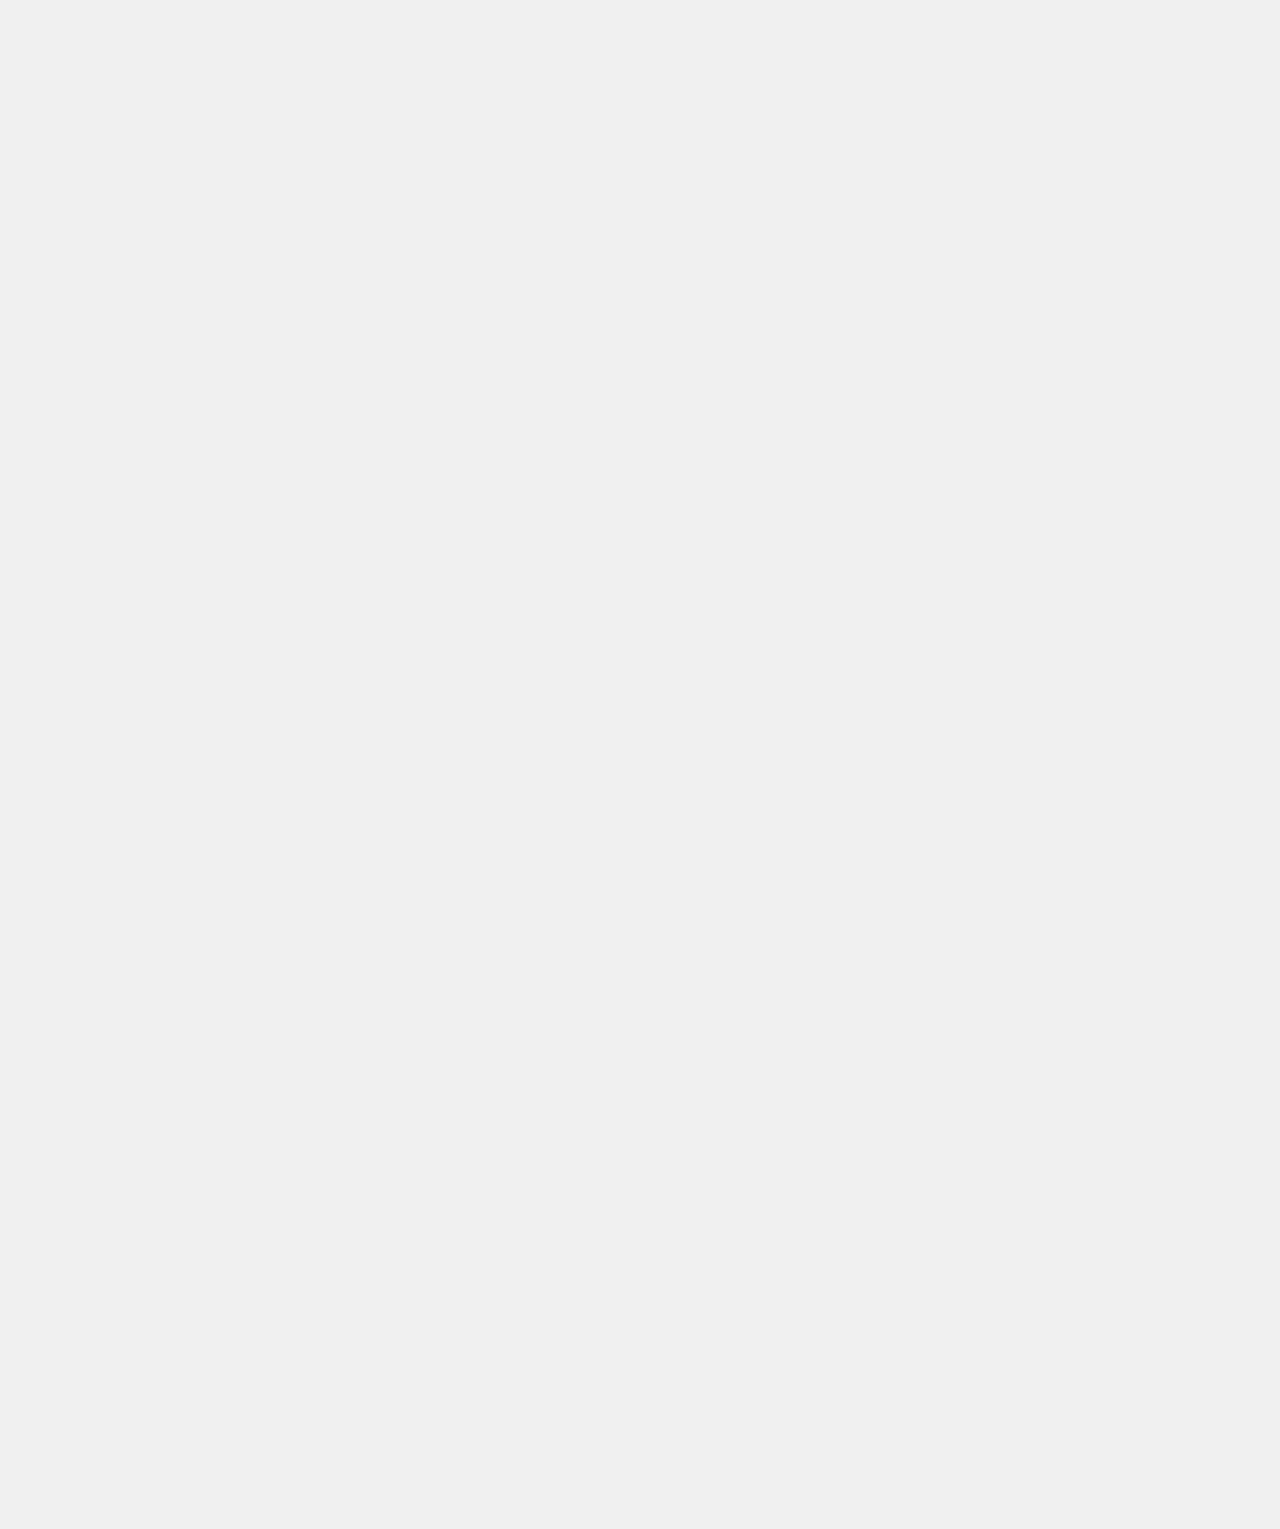
<file: TAD.html>
<!DOCTYPE HTML>
<!--
	Strongly Typed by HTML5 UP
	html5up.net | @ajlkn
	Free for personal and commercial use under the CCA 3.0 license (html5up.net/license)
-->
<html>
	<head>
		<title>TAD Project</title>
		<meta charset="utf-8" />
		<meta name="viewport" content="width=device-width, initial-scale=1, user-scalable=no" />
		<link rel="stylesheet" href="assets/css/main.css" />
	</head>
	<body class="no-sidebar is-preload">
		<div id="page-wrapper">
			<!-- Header -->
			<section id="header">
				<div class="container">
					<!-- Logo -->
					<h1 id="logo">Web Service for Mental Health Platform</a></h1>

					<!-- Nav -->
					<nav id="nav">
						<ul>
							<li><a href="index.html"><span>Project</span></a></li>
							<li><a href="https://drive.google.com/file/d/1qU4F4SWoDKBV5YZR8VQTFpM4UQlhC_aE/view?usp=sharing" target="_blank"><span>Resume</span></a></li> 
							<li><a href="about.html"><span>About</span></a></li>
						</ul>
					</nav>
				</div>
			</section>
		
			<!-- Main -->
			<section id="main">
				<div class="container">
					<div id="content">

						<!-- Post -->
						<article class="box post">

							<span class="image featured"><img src="images/TADHero.png" alt="" /></span>
							<h4>OVERVIEW</h4>
							<h3 id="contentTitle">Empowering mental health support for individuals and their loved ones.</h3>
							<p>More people are struggling with mental health problems nowadays. TalkaboutDepression.org aims to create a solution to help those who are going through mental illness. Our team assists TalkaboutDepression.org in building the design, which is used to aid individuals dealing with depression, as well as their friends or family who are suffering from depression issues or even considering suicide. The website allows people to self-diagnose the severity of their condition and provides appropriate solutions based on their situation. Additionally, it offers information on actionable steps and professional advice.</p>									
							<h4>RESEARCH & DEFINE</h4>
							<h3 id="contentTitle">Target User Interview</h3>
							<p>Our target audience was individuals between 17-26 years old who either experienced depression or were friends of individuals struggling with depression. We conducted interviews with 7 participants.</p>
							<br>
							<p><strong>How do they know?</strong></p>
							<p>Our target audience found that either they or their friends had changed their behavior and were experiencing symptoms such as poor concentration, tiredness, or disturb sleep.</p>
							<br>
							<p><strong>What will they do?</strong></p>
							<p>Our audiences would keep them accompanied and support them. They would also help them find relevant resources through Google for mental health advice or counseling websites. If they are stuck in depression for a long time or engaging in self-harm behavior, they will encourage them to reach out for professional help, such as counseling services provided by schools or workplaces.</p>
							<br>
							<p><strong>What would you expect on this website?</strong></p>
							<p>They expect the website to provide an online diagnosis for depression so they can determine the severity of their own or their friends' depression. Additionally, they would like to receive different pieces of advice or information depending on the severity. They also expect the website to offer live chat functions with mental health professionals for emergency situations.</p>	

							<h3 id="contentTitle">Persona</h3>
							<span class="image featured"><img src="images/Personatad1.png" alt="" /></span>
							<span class="image featured"><img src="images/Personatad2.png" alt="" /></span>
							<h3 id="contentTitle">Competitor Analysis</h3>
							<p>We assessed three competitor websites to see how they provide support and services for individuals with depression or friends of those experiencing depression. Our focus was on understanding the functionality of the websites, evaluating their pros and cons, and examining their website traffic.</p>

							<h3 id="contentTitle">Competitor - Better Help</h3>
							<span class="image featured"><img src="images/BetterHelp.png" alt="" /></span>
							<p>Better Help is an online portal that provides direct-to-consumer access to behavioral health services. Online counseling and therapy services are provided through web-based interaction as well as phone and text communication. emergency situation. </p>
							<br>
							<p><strong>How does it work?</strong></p>
							<p>Start with choosing the type of mental problem and answering related questions you are facing. Then register for the plan of the service. After that, they will provide a professional counselor for you. You can have counseling through text, phone or video.</p>
							<br>
							<p><strong>Pros and Cons</strong></p>
							<p>Pros</p>
							<ul>
								<li>Provide specific counseling for different mental illnesses.</li>
								<li>Have qualified licensed professional counselors. </li>
							</ul>
							<p>Cons</p>
							<ul>
								<li>It does not provide immediate help or feedback.</li>
								<li>Have to make the registration before getting started with the service.</li>
							</ul>
							<br>
							<p><strong>Website Traffic</strong></p>
							<ul>
								<li>Total Visit: 3.372M</li>
								<li>Average Visit Duration: 02:52 min</li>
							</ul>
							<br>

							<h3 id="contentTitle">Competitor - Students Against Depression</h3>
							<span class="image featured"><img src="images/studentsagainstdepression.png" alt="" /></span>
							<p>Students Against Depression is a website offering information and advice to people who are suffering from depression. They epically focus on students who have depression.  </p>
							<br>
							<p><strong>How does it work?</strong></p>
							<p>Selecting your symptom or your situation. They will provide related suggestions for the situation such as what you can do. Also, offering some knowledge about understanding depression and how to against it.</p>
							<br>
							<p><strong>Pros and Cons</strong></p>
							<p>Pros</p>
							<ul>
								<li>Provide specific counseling for different mental illnesses.</li>
								<li>Have qualified licensed professional counselors. </li>
							</ul>
							<p>Cons</p>
							<ul>
								<li>Just provide general information for depressed people</li>
								<li>People cannot contact any counselor to help them through the website.​</li>
							</ul>
							<p><strong>Website Traffic</strong></p>
							<ul>
								<li>Total Visit: 47,177</li>
								<li>Average Visit Duration: 01:57 min</li>
							</ul>
							<br>
							
							<h3 id="contentTitle">Competitor - Depression.org</h3>
							<span class="image featured"><img src="images/depression.org.png" alt="" /></span>
							<p>Depression.org informs readers about the nature of depression, its treatment possibilities, and important factors to consider. The site also encourages people to seek therapy and treatment if they are in need.</p>
							<br>
							<p><strong>How does it work?</strong></p>
							<p>People can search the knowledge about depression on the site. Also, get information about how to treat depression and related articles about depression.</p>
							<br>
							<p><strong>Pros and Cons</strong></p>
							<p>Pros</p>
							<ul>
								<li>Offers especially resources highly focused on specific instances of depression.</li>
							</ul>
							<p>Cons</p>
							<ul>
								<li>No access to direct communication with a counselor.</li>
								<li>More focus on letting people learn about depression.​</li>
							</ul>
							<p><strong>Website Traffic</strong></p>
							<ul>
								<li>Total Visit: 5136</li>
								<li>Average Visit Duration: 01:01 min</li>
							</ul>
							<br>

							<h4>DESIGN & PROTOTYPE</h4>
							<p>Depending on the interview and the competitor analysis research result, we would like to focus the design on three main functions.​</p>
							<br>
							<ol>
								<li>Different pathway for our target audiences: Depression person & Friends of depression</li>
								<li>Self Diagnose the severity of depression</li>
								<li>Provide appropriate solutions and immediate support</li>
							</ol>

							<p>​Sperate the pathway to For Myself and For My Friend. Answer a few questions for the situation then the site will offer some related information. </p>
							<span class="image featured"><img src="images/TADpage1.png" alt="" /></span>

							<p>Self-diagnoses of depression quiz refer by PROMIS Emotional Distress Depression Short Form</p>
							<span class="image featured"><img src="images/TADpage2.png" alt="" /></span>
			
							<p>The information about the place will provide support</p>
							<span class="image featured"><img src="images/TADpage3.png" alt="" /></span>

							<h4>ITERATION</h4>
							<h3 id="contentTitle">Usability Testing</h3>
							<p>The aim of the usability test is to determine whether the design for th website is simple and intuitive for users to interact with. </p>
							<h3 id="contentTitle">Usability Task</h3>
							<p>We designed two different scenarios</p>
							<br>
							<ul>
								<li>High risk suicide with friend present scenario.</li>
								<li>Low risk suicide function without friends present scenario.​</li>
							</ul>
							<p>Participants were asked to help solve the scenario problem through the Talk About Depression website.</p>
							<h3 id="contentTitle">Finding</h3>
							<ul>
								<li>Participants though the flow of the website is simple and clear.</li>
								<li>People were confused about the "Risk" selection. They found it was hard to differentiate the "High Risk", "Significant Risk", and "Low Risk." Also, the description is unclear for them.</li>
							</ul>
							<span class="image featured"><img src="images/TADPage4.png" alt="" /></span>
							<h3 id="contentTitle">Redesign</h3>
							<p>The Risk selection page was redesigned to a more organized which identifies each risk situation.​</p>
							<span class="image featured"><img src="images/TADPage5.png" alt="" /></span>
																	
							<button onclick="topFunction()" id="scrollToTopBtn" title="Go to top">Top</button>

						</article>
					</div>
				</div>
			</section>

		<!-- Scripts -->
			<script src="assets/js/jquery.min.js"></script>
			<script src="assets/js/jquery.dropotron.min.js"></script>
			<script src="assets/js/browser.min.js"></script>
			<script src="assets/js/breakpoints.min.js"></script>
			<script src="assets/js/util.js"></script>
			<script src="assets/js/main.js"></script>

	</body>
</html>
</file>
<file: assets/css/homePage.css>
@import url("fontawesome-all.min.css");
@import url("https://fonts.googleapis.com/css?family=Source+Sans+Pro:300,400,600|Arvo:700");

/*
	Strongly Typed by HTML5 UP
	html5up.net | @ajlkn
	Free for personal and commercial use under the CCA 3.0 license (html5up.net/license)
*/

html, body, div, span, applet, object,
iframe, h1, h2, h3, h4, h5, h6, p, blockquote,
pre, a, abbr, acronym, address, big, cite,
code, del, dfn, em, img, ins, kbd, q, s, samp,
small, strike, strong, sub, sup, tt, var, b,
u, i, center, dl, dt, dd, ol, ul, li, fieldset,
form, label, legend, table, caption, tbody,
tfoot, thead, tr, th, td, article, aside,
canvas, details, embed, figure, figcaption,
footer, header, hgroup, menu, nav, output, ruby,
section, summary, time, mark, audio, video {
	margin: 0;
	padding: 0;
	border: 0;
	font-size: 100%;
	font: inherit;
	vertical-align: baseline;}

article, aside, details, figcaption, figure,
footer, header, hgroup, menu, nav, section {
	display: block;}

body {
	line-height: 1;
	overflow-x: hidden;
}

ol, ul {
	list-style: none;
}

blockquote, q {
	quotes: none;
}

	blockquote:before, blockquote:after, q:before, q:after {
		content: '';
		content: none;
	}

table {
	border-collapse: collapse;
	border-spacing: 0;
}

body {
	-webkit-text-size-adjust: none;
}

mark {
	background-color: transparent;
	color: inherit;
}

input::-moz-focus-inner {
	border: 0;
	padding: 0;
}

input, select, textarea {
	-moz-appearance: none;
	-webkit-appearance: none;
	-ms-appearance: none;
	appearance: none;
}

/* Basic */

	html {
		box-sizing: border-box;
	}

	*, *:before, *:after {
		box-sizing: inherit;
	}

	body {
		background: #f0f0f0;
	}

		body.is-preload *, body.is-preload *:before, body.is-preload *:after {
			-moz-animation: none !important;
			-webkit-animation: none !important;
			-ms-animation: none !important;
			animation: none !important;
			-moz-transition: none !important;
			-webkit-transition: none !important;
			-ms-transition: none !important;
			transition: none !important;
		}

	body, input, textarea, select {
		font-family: 'Source Sans Pro';
		font-weight: 300;
		color: #343A40;
		line-height: 1.65em;
		font-size: 15pt;
	}

	h1, h2, h3, h4, h5, h6 {
		font-weight: 600;
		text-transform: uppercase;
		color: #979DAC;
	}

	h1 a, h2 a, h3 a, h4 a, h5 a, h6 a {
		color: inherit;
		text-decoration: none;
		border: 0;
	}

	h1 {
		/* font-size: 1.65em;
		font-weight: 400;
		letter-spacing: 4px;
		margin: 0 0 1.5em 0; */
		line-height: 1.2em;
	}

	h2 {
		font-size: 1.65em;
		font-weight: 400;
		letter-spacing: 4px;
		margin: 0 0 1.5em 0;
		line-height: 1.75em;
	}

	h3 {
		font-size: 1em;
		letter-spacing: 2px;
		margin: 1.25em 0 0.25em 0;
		color:#295E8E;
	}

	h4 {
		font-size: 0.75em;
		letter-spacing: 1px;
		margin: 0 0 0 0;
	}

	a {
		-moz-transition: color 0.25s ease-in-out, border-bottom-color 0.25s ease-in-out;
		-webkit-transition: color 0.25s ease-in-out, border-bottom-color 0.25s ease-in-out;
		-ms-transition: color 0.25s ease-in-out, border-bottom-color 0.25s ease-in-out;
		transition: color 0.25s ease-in-out, border-bottom-color 0.25s ease-in-out;
		color: #666;
		text-decoration: none;
		border-bottom: solid 1px #ddd;
	}

		a strong {
			-moz-transition: color 0.25s ease-in-out, border-bottom-color 0.25s ease-in-out;
			-webkit-transition: color 0.25s ease-in-out, border-bottom-color 0.25s ease-in-out;
			-ms-transition: color 0.25s ease-in-out, border-bottom-color 0.25s ease-in-out;
			transition: color 0.25s ease-in-out, border-bottom-color 0.25s ease-in-out;
		}

		a:hover {
			color: #5191CD;
			border-bottom-color: rgba(255, 255, 255, 0);
		}

			a:hover strong {
				color: #5191CD;
			}

	strong, b {
		font-weight: 600;
		color: #666;
	}

	em, i {
		font-style: italic;
	}

	sub {
		position: relative;
		top: 0.5em;
		font-size: 0.8em;
	}

	sup {
		position: relative;
		top: -0.5em;
		font-size: 0.8em;
	}

	hr {
		border: 0;
		border-top: solid 1px #ddd;
	}

	blockquote {
		border-left: solid 0.5em #ddd;
		padding: 1em 0 1em 2em;
		font-style: italic;
	}

	p {
		font-size: 0.8em;
		font-weight: 400;
		text-align: justify;
		line-height: 1.8em;
		margin: 0;
		color: #777F92;
	}

	ul, ol, dl, table, blockquote {
		margin-bottom: 2em;
	}

	br.clear {
		clear: both;
	}

/* Container */

	.container {
		margin: 0 auto;
		max-width: 70%;
		width: 70em;
	}

		@media screen and (max-width: 1680px) {

			.container {
				width: 68em;
			}

		}

		@media screen and (max-width: 1280px) {

			.container {
				width: calc(100% - 80px);
			}

		}

		@media screen and (max-width: 980px) {

			.container {
				width: calc(100% - 100px);
			}

		}

		@media screen and (max-width: 736px) {

			.container {
				width: calc(100% - 40px);
			}

		}

/* Row */

	.row {
		display: flex;
		flex-wrap: wrap;
		box-sizing: border-box;
		align-items: stretch;
	}

		.row > * {
			box-sizing: border-box;
		}

		.row.gtr-uniform > * > :last-child {
			margin-bottom: 0;
		}

		.row.aln-left {
			justify-content: flex-start;
		}

		.row.aln-center {
			justify-content: center;
		}

		.row.aln-right {
			justify-content: flex-end;
		}

		.row.aln-top {
			align-items: flex-start;
		}

		.row.aln-middle {
			align-items: center;
		}

		.row.aln-bottom {
			align-items: flex-end;
		}

		.row > .imp {
			order: -1;
		}

		.row > .col-1 {
			width: 8.33333%;
		}

		.row > .off-1 {
			margin-left: 8.33333%;
		}

		.row > .col-2 {
			width: 16.66667%;
		}

		.row > .off-2 {
			margin-left: 16.66667%;
		}

		.row > .col-3 {
			width: 25%;
		}

		.row > .off-3 {
			margin-left: 25%;
		}

		.row > .col-4 {
			width: 33.33333%;
		}

		.row > .off-4 {
			margin-left: 33.33333%;
		}

		.row > .col-5 {
			width: 41.66667%;
		}

		.row > .off-5 {
			margin-left: 41.66667%;
		}

		.row > .col-6 {
			width: 50%;
		}

		.row > .off-6 {
			margin-left: 50%;
		}

		.row > .col-7 {
			width: 58.33333%;
		}

		.row > .off-7 {
			margin-left: 58.33333%;
		}

		.row > .col-8 {
			width: 66.66667%;
		}

		.row > .off-8 {
			margin-left: 66.66667%;
		}

		.row > .col-9 {
			width: 75%;
		}

		.row > .off-9 {
			margin-left: 75%;
		}

		.row > .col-10 {
			width: 83.33333%;
		}

		.row > .off-10 {
			margin-left: 83.33333%;
		}

		.row > .col-11 {
			width: 91.66667%;
		}

		.row > .off-11 {
			margin-left: 91.66667%;
		}

		.row > .col-12 {
			width: 100%;
		}

		.row > .off-12 {
			margin-left: 100%;
		}

		.row.gtr-0 {
			margin-top: 0px;
			margin-left: 0px;
		}

			.row.gtr-0 > * {
				padding: 0px 0 0 0px;
			}

			.row.gtr-0.gtr-uniform {
				margin-top: 0px;
			}

				.row.gtr-0.gtr-uniform > * {
					padding-top: 0px;
				}

		.row.gtr-25 {
			margin-top: -12.5px;
			margin-left: -12.5px;
		}

			.row.gtr-25 > * {
				padding: 12.5px 0 0 12.5px;
			}

			.row.gtr-25.gtr-uniform {
				margin-top: -12.5px;
			}

				.row.gtr-25.gtr-uniform > * {
					padding-top: 12.5px;
				}

		.row.gtr-50 {
			margin-top: -25px;
			margin-left: -25px;
		}

			.row.gtr-50 > * {
				padding: 25px 0 0 25px;
			}

			.row.gtr-50.gtr-uniform {
				margin-top: -25px;
			}

				.row.gtr-50.gtr-uniform > * {
					padding-top: 25px;
				}

		.row {
			margin-top: -50px;
			margin-left: -50px;
		}

			.row > * {
				padding: 50px 0 0 50px;
			}

			.row.gtr-uniform {
				margin-top: -50px;
			}

				.row.gtr-uniform > * {
					padding-top: 50px;
				}

		.row.gtr-150 {
			margin-top: -75px;
			margin-left: -75px;
		}

			.row.gtr-150 > * {
				padding: 75px 0 0 75px;
			}

			.row.gtr-150.gtr-uniform {
				margin-top: -75px;
			}

				.row.gtr-150.gtr-uniform > * {
					padding-top: 75px;
				}

		.row.gtr-200 {
			margin-top: -100px;
			margin-left: -100px;
		}

			.row.gtr-200 > * {
				padding: 100px 0 0 100px;
			}

			.row.gtr-200.gtr-uniform {
				margin-top: -100px;
			}

				.row.gtr-200.gtr-uniform > * {
					padding-top: 100px;
				}

		@media screen and (max-width: 1680px) {

			.row {
				display: flex;
				flex-wrap: wrap;
				box-sizing: border-box;
				align-items: stretch;
			}

				.row > * {
					box-sizing: border-box;
				}

				.row.gtr-uniform > * > :last-child {
					margin-bottom: 0;
				}

				.row.aln-left {
					justify-content: flex-start;
				}

				.row.aln-center {
					justify-content: center;
				}

				.row.aln-right {
					justify-content: flex-end;
				}

				.row.aln-top {
					align-items: flex-start;
				}

				.row.aln-middle {
					align-items: center;
				}

				.row.aln-bottom {
					align-items: flex-end;
				}

				.row > .imp-xlarge {
					order: -1;
				}

				.row > .col-1-xlarge {
					width: 8.33333%;
				}

				.row > .off-1-xlarge {
					margin-left: 8.33333%;
				}

				.row > .col-2-xlarge {
					width: 16.66667%;
				}

				.row > .off-2-xlarge {
					margin-left: 16.66667%;
				}

				.row > .col-3-xlarge {
					width: 25%;
				}

				.row > .off-3-xlarge {
					margin-left: 25%;
				}

				.row > .col-4-xlarge {
					width: 33.33333%;
				}

				.row > .off-4-xlarge {
					margin-left: 33.33333%;
				}

				.row > .col-5-xlarge {
					width: 41.66667%;
				}

				.row > .off-5-xlarge {
					margin-left: 41.66667%;
				}

				.row > .col-6-xlarge {
					width: 50%;
				}

				.row > .off-6-xlarge {
					margin-left: 50%;
				}

				.row > .col-7-xlarge {
					width: 58.33333%;
				}

				.row > .off-7-xlarge {
					margin-left: 58.33333%;
				}

				.row > .col-8-xlarge {
					width: 66.66667%;
				}

				.row > .off-8-xlarge {
					margin-left: 66.66667%;
				}

				.row > .col-9-xlarge {
					width: 75%;
				}

				.row > .off-9-xlarge {
					margin-left: 75%;
				}

				.row > .col-10-xlarge {
					width: 83.33333%;
				}

				.row > .off-10-xlarge {
					margin-left: 83.33333%;
				}

				.row > .col-11-xlarge {
					width: 91.66667%;
				}

				.row > .off-11-xlarge {
					margin-left: 91.66667%;
				}

				.row > .col-12-xlarge {
					width: 100%;
				}

				.row > .off-12-xlarge {
					margin-left: 100%;
				}

				.row.gtr-0 {
					margin-top: 0px;
					margin-left: 0px;
				}

					.row.gtr-0 > * {
						padding: 0px 0 0 0px;
					}

					.row.gtr-0.gtr-uniform {
						margin-top: 0px;
					}

						.row.gtr-0.gtr-uniform > * {
							padding-top: 0px;
						}

				.row.gtr-25 {
					margin-top: -12.5px;
					margin-left: -12.5px;
				}

					.row.gtr-25 > * {
						padding: 12.5px 0 0 12.5px;
					}

					.row.gtr-25.gtr-uniform {
						margin-top: -12.5px;
					}

						.row.gtr-25.gtr-uniform > * {
							padding-top: 12.5px;
						}

				.row.gtr-50 {
					margin-top: -25px;
					margin-left: -25px;
				}

					.row.gtr-50 > * {
						padding: 25px 0 0 25px;
					}

					.row.gtr-50.gtr-uniform {
						margin-top: -25px;
					}

						.row.gtr-50.gtr-uniform > * {
							padding-top: 25px;
						}

				.row {
					margin-top: -50px;
					margin-left: -50px;
				}

					.row > * {
						padding: 50px 0 0 50px;
					}

					.row.gtr-uniform {
						margin-top: -50px;
					}

						.row.gtr-uniform > * {
							padding-top: 50px;
						}

				.row.gtr-150 {
					margin-top: -75px;
					margin-left: -75px;
				}

					.row.gtr-150 > * {
						padding: 75px 0 0 75px;
					}

					.row.gtr-150.gtr-uniform {
						margin-top: -75px;
					}

						.row.gtr-150.gtr-uniform > * {
							padding-top: 75px;
						}

				.row.gtr-200 {
					margin-top: -100px;
					margin-left: -100px;
				}

					.row.gtr-200 > * {
						padding: 100px 0 0 100px;
					}

					.row.gtr-200.gtr-uniform {
						margin-top: -100px;
					}

						.row.gtr-200.gtr-uniform > * {
							padding-top: 100px;
						}

		}

		@media screen and (max-width: 1280px) {

			.row {
				display: flex;
				flex-wrap: wrap;
				box-sizing: border-box;
				align-items: stretch;
			}

				.row > * {
					box-sizing: border-box;
				}

				.row.gtr-uniform > * > :last-child {
					margin-bottom: 0;
				}

				.row.aln-left {
					justify-content: flex-start;
				}

				.row.aln-center {
					justify-content: center;
				}

				.row.aln-right {
					justify-content: flex-end;
				}

				.row.aln-top {
					align-items: flex-start;
				}

				.row.aln-middle {
					align-items: center;
				}

				.row.aln-bottom {
					align-items: flex-end;
				}

				.row > .imp-large {
					order: -1;
				}

				.row > .col-1-large {
					width: 8.33333%;
				}

				.row > .off-1-large {
					margin-left: 8.33333%;
				}

				.row > .col-2-large {
					width: 16.66667%;
				}

				.row > .off-2-large {
					margin-left: 16.66667%;
				}

				.row > .col-3-large {
					width: 25%;
				}

				.row > .off-3-large {
					margin-left: 25%;
				}

				.row > .col-4-large {
					width: 33.33333%;
				}

				.row > .off-4-large {
					margin-left: 33.33333%;
				}

				.row > .col-5-large {
					width: 41.66667%;
				}

				.row > .off-5-large {
					margin-left: 41.66667%;
				}

				.row > .col-6-large {
					width: 50%;
				}

				.row > .off-6-large {
					margin-left: 50%;
				}

				.row > .col-7-large {
					width: 58.33333%;
				}

				.row > .off-7-large {
					margin-left: 58.33333%;
				}

				.row > .col-8-large {
					width: 66.66667%;
				}

				.row > .off-8-large {
					margin-left: 66.66667%;
				}

				.row > .col-9-large {
					width: 75%;
				}

				.row > .off-9-large {
					margin-left: 75%;
				}

				.row > .col-10-large {
					width: 83.33333%;
				}

				.row > .off-10-large {
					margin-left: 83.33333%;
				}

				.row > .col-11-large {
					width: 91.66667%;
				}

				.row > .off-11-large {
					margin-left: 91.66667%;
				}

				.row > .col-12-large {
					width: 100%;
				}

				.row > .off-12-large {
					margin-left: 100%;
				}

				.row.gtr-0 {
					margin-top: 0px;
					margin-left: 0px;
				}

					.row.gtr-0 > * {
						padding: 0px 0 0 0px;
					}

					.row.gtr-0.gtr-uniform {
						margin-top: 0px;
					}

						.row.gtr-0.gtr-uniform > * {
							padding-top: 0px;
						}

				.row.gtr-25 {
					margin-top: -10px;
					margin-left: -10px;
				}

					.row.gtr-25 > * {
						padding: 10px 0 0 10px;
					}

					.row.gtr-25.gtr-uniform {
						margin-top: -10px;
					}

						.row.gtr-25.gtr-uniform > * {
							padding-top: 10px;
						}

				.row.gtr-50 {
					margin-top: -20px;
					margin-left: -20px;
				}

					.row.gtr-50 > * {
						padding: 20px 0 0 20px;
					}

					.row.gtr-50.gtr-uniform {
						margin-top: -20px;
					}

						.row.gtr-50.gtr-uniform > * {
							padding-top: 20px;
						}

				.row {
					margin-top: -40px;
					margin-left: -40px;
				}

					.row > * {
						padding: 40px 0 0 40px;
					}

					.row.gtr-uniform {
						margin-top: -40px;
					}

						.row.gtr-uniform > * {
							padding-top: 40px;
						}

				.row.gtr-150 {
					margin-top: -60px;
					margin-left: -60px;
				}

					.row.gtr-150 > * {
						padding: 60px 0 0 60px;
					}

					.row.gtr-150.gtr-uniform {
						margin-top: -60px;
					}

						.row.gtr-150.gtr-uniform > * {
							padding-top: 60px;
						}

				.row.gtr-200 {
					margin-top: -80px;
					margin-left: -80px;
				}

					.row.gtr-200 > * {
						padding: 80px 0 0 80px;
					}

					.row.gtr-200.gtr-uniform {
						margin-top: -80px;
					}

						.row.gtr-200.gtr-uniform > * {
							padding-top: 80px;
						}

		}

		@media screen and (max-width: 980px) {

			.row {
				display: flex;
				flex-wrap: wrap;
				box-sizing: border-box;
				align-items: stretch;
			}

				.row > * {
					box-sizing: border-box;
				}

				.row.gtr-uniform > * > :last-child {
					margin-bottom: 0;
				}

				.row.aln-left {
					justify-content: flex-start;
				}

				.row.aln-center {
					justify-content: center;
				}

				.row.aln-right {
					justify-content: flex-end;
				}

				.row.aln-top {
					align-items: flex-start;
				}

				.row.aln-middle {
					align-items: center;
				}

				.row.aln-bottom {
					align-items: flex-end;
				}

				.row > .imp-medium {
					order: -1;
				}

				.row > .col-1-medium {
					width: 8.33333%;
				}

				.row > .off-1-medium {
					margin-left: 8.33333%;
				}

				.row > .col-2-medium {
					width: 16.66667%;
				}

				.row > .off-2-medium {
					margin-left: 16.66667%;
				}

				.row > .col-3-medium {
					width: 25%;
				}

				.row > .off-3-medium {
					margin-left: 25%;
				}

				.row > .col-4-medium {
					width: 33.33333%;
				}

				.row > .off-4-medium {
					margin-left: 33.33333%;
				}

				.row > .col-5-medium {
					width: 41.66667%;
				}

				.row > .off-5-medium {
					margin-left: 41.66667%;
				}

				.row > .col-6-medium {
					width: 50%;
				}

				.row > .off-6-medium {
					margin-left: 50%;
				}

				.row > .col-7-medium {
					width: 58.33333%;
				}

				.row > .off-7-medium {
					margin-left: 58.33333%;
				}

				.row > .col-8-medium {
					width: 66.66667%;
				}

				.row > .off-8-medium {
					margin-left: 66.66667%;
				}

				.row > .col-9-medium {
					width: 75%;
				}

				.row > .off-9-medium {
					margin-left: 75%;
				}

				.row > .col-10-medium {
					width: 83.33333%;
				}

				.row > .off-10-medium {
					margin-left: 83.33333%;
				}

				.row > .col-11-medium {
					width: 91.66667%;
				}

				.row > .off-11-medium {
					margin-left: 91.66667%;
				}

				.row > .col-12-medium {
					width: 100%;
				}

				.row > .off-12-medium {
					margin-left: 100%;
				}

				.row.gtr-0 {
					margin-top: 0px;
					margin-left: 0px;
				}

					.row.gtr-0 > * {
						padding: 0px 0 0 0px;
					}

					.row.gtr-0.gtr-uniform {
						margin-top: 0px;
					}

						.row.gtr-0.gtr-uniform > * {
							padding-top: 0px;
						}

				.row.gtr-25 {
					margin-top: -12.5px;
					margin-left: -12.5px;
				}

					.row.gtr-25 > * {
						padding: 12.5px 0 0 12.5px;
					}

					.row.gtr-25.gtr-uniform {
						margin-top: -12.5px;
					}

						.row.gtr-25.gtr-uniform > * {
							padding-top: 12.5px;
						}

				.row.gtr-50 {
					margin-top: -25px;
					margin-left: -25px;
				}

					.row.gtr-50 > * {
						padding: 25px 0 0 25px;
					}

					.row.gtr-50.gtr-uniform {
						margin-top: -25px;
					}

						.row.gtr-50.gtr-uniform > * {
							padding-top: 25px;
						}

				.row {
					margin-top: -50px;
					margin-left: -50px;
				}

					.row > * {
						padding: 50px 0 0 50px;
					}

					.row.gtr-uniform {
						margin-top: -50px;
					}

						.row.gtr-uniform > * {
							padding-top: 50px;
						}

				.row.gtr-150 {
					margin-top: -75px;
					margin-left: -75px;
				}

					.row.gtr-150 > * {
						padding: 75px 0 0 75px;
					}

					.row.gtr-150.gtr-uniform {
						margin-top: -75px;
					}

						.row.gtr-150.gtr-uniform > * {
							padding-top: 75px;
						}

				.row.gtr-200 {
					margin-top: -100px;
					margin-left: -100px;
				}

					.row.gtr-200 > * {
						padding: 100px 0 0 100px;
					}

					.row.gtr-200.gtr-uniform {
						margin-top: -100px;
					}

						.row.gtr-200.gtr-uniform > * {
							padding-top: 100px;
						}

		}

		@media screen and (max-width: 736px) {

			.row {
				display: flex;
				flex-wrap: wrap;
				box-sizing: border-box;
				align-items: stretch;
			}

				.row > * {
					box-sizing: border-box;
				}

				.row.gtr-uniform > * > :last-child {
					margin-bottom: 0;
				}

				.row.aln-left {
					justify-content: flex-start;
				}

				.row.aln-center {
					justify-content: center;
				}

				.row.aln-right {
					justify-content: flex-end;
				}

				.row.aln-top {
					align-items: flex-start;
				}

				.row.aln-middle {
					align-items: center;
				}

				.row.aln-bottom {
					align-items: flex-end;
				}

				.row > .imp-small {
					order: -1;
				}

				.row > .col-1-small {
					width: 8.33333%;
				}

				.row > .off-1-small {
					margin-left: 8.33333%;
				}

				.row > .col-2-small {
					width: 16.66667%;
				}

				.row > .off-2-small {
					margin-left: 16.66667%;
				}

				.row > .col-3-small {
					width: 25%;
				}

				.row > .off-3-small {
					margin-left: 25%;
				}

				.row > .col-4-small {
					width: 33.33333%;
				}

				.row > .off-4-small {
					margin-left: 33.33333%;
				}

				.row > .col-5-small {
					width: 41.66667%;
				}

				.row > .off-5-small {
					margin-left: 41.66667%;
				}

				.row > .col-6-small {
					width: 50%;
				}

				.row > .off-6-small {
					margin-left: 50%;
				}

				.row > .col-7-small {
					width: 58.33333%;
				}

				.row > .off-7-small {
					margin-left: 58.33333%;
				}

				.row > .col-8-small {
					width: 66.66667%;
				}

				.row > .off-8-small {
					margin-left: 66.66667%;
				}

				.row > .col-9-small {
					width: 75%;
				}

				.row > .off-9-small {
					margin-left: 75%;
				}

				.row > .col-10-small {
					width: 83.33333%;
				}

				.row > .off-10-small {
					margin-left: 83.33333%;
				}

				.row > .col-11-small {
					width: 91.66667%;
				}

				.row > .off-11-small {
					margin-left: 91.66667%;
				}

				.row > .col-12-small {
					width: 100%;
				}

				.row > .off-12-small {
					margin-left: 100%;
				}

				.row.gtr-0 {
					margin-top: 0px;
					margin-left: 0px;
				}

					.row.gtr-0 > * {
						padding: 0px 0 0 0px;
					}

					.row.gtr-0.gtr-uniform {
						margin-top: 0px;
					}

						.row.gtr-0.gtr-uniform > * {
							padding-top: 0px;
						}

				.row.gtr-25 {
					margin-top: -7.5px;
					margin-left: -7.5px;
				}

					.row.gtr-25 > * {
						padding: 7.5px 0 0 7.5px;
					}

					.row.gtr-25.gtr-uniform {
						margin-top: -7.5px;
					}

						.row.gtr-25.gtr-uniform > * {
							padding-top: 7.5px;
						}

				.row.gtr-50 {
					margin-top: -15px;
					margin-left: -15px;
				}

					.row.gtr-50 > * {
						padding: 15px 0 0 15px;
					}

					.row.gtr-50.gtr-uniform {
						margin-top: -15px;
					}

						.row.gtr-50.gtr-uniform > * {
							padding-top: 15px;
						}

				.row {
					margin-top: -30px;
					margin-left: -30px;
				}

					.row > * {
						padding: 30px 0 0 30px;
					}

					.row.gtr-uniform {
						margin-top: -30px;
					}

						.row.gtr-uniform > * {
							padding-top: 30px;
						}

				.row.gtr-150 {
					margin-top: -45px;
					margin-left: -45px;
				}

					.row.gtr-150 > * {
						padding: 45px 0 0 45px;
					}

					.row.gtr-150.gtr-uniform {
						margin-top: -45px;
					}

						.row.gtr-150.gtr-uniform > * {
							padding-top: 45px;
						}

				.row.gtr-200 {
					margin-top: -60px;
					margin-left: -60px;
				}

					.row.gtr-200 > * {
						padding: 60px 0 0 60px;
					}

					.row.gtr-200.gtr-uniform {
						margin-top: -60px;
					}

						.row.gtr-200.gtr-uniform > * {
							padding-top: 60px;
						}

		}



/* Image */

	.image {
		-moz-transition: opacity 0.25s ease-in-out;
		-webkit-transition: opacity 0.25s ease-in-out;
		-ms-transition: opacity 0.25s ease-in-out;
		transition: opacity 0.25s ease-in-out;
		display: inline-block;
		/* border: solid 6px #ebebeb !important; */
	}

		.image:hover {
			opacity: 0.9;
		}

		.image img {
			display: block;
			width: 100%;
		}

		.image.fit {
			display: block;
			width: 100%;
		}

		.image.featured {
			display: block;
			width: 100%;
			margin: 0 0 0 0;
		}

		.image.left {
			float: left;
			margin: 0 1.5em 1.5em 0;
			position: relative;
			top: 0.5em;
		}

		.image.centered {
			display: block;
			margin: 0 0 2em 0;
		}

			.image.centered img {
				margin: 0 auto;
				width: auto;
			}

/* List */

	ul {
		list-style: disc;
		padding-left: 1em;
	}

		ul li {
			padding-left: 0.5em;
			margin: 0.75em 0 0.75em 0;
		}

			ul li:first-child {
				margin-top: 0;
			}

	ol {
		list-style: decimal;
		padding-left: 1em;
	}

		ol li {
			padding-left: 0.5em;
			margin: 0.75em 0 0.75em 0;
		}

			ol li:first-child {
				margin-top: 0;
			}

/* Links */

	ul.links {
		list-style: none;
		padding-left: 0;
	}

		ul.links li {
			display: inline;
			border-left: solid 1px #d0d0d0;
			padding-left: 1em;
			margin: 0 0 0 1em;
		}

			ul.links li:first-child {
				margin-left: 0;
				padding-left: 0;
				border-left: 0;
			}

/* Actions */

	ul.actions {
		margin-top: 2.5em;
		clear: both;
		list-style: none;
		padding-left: 0;
	}

		ul.actions li {
			padding-left: 0;
			display: inline-block;
			margin: 0 0 0 1em;
		}

			ul.actions li:first-child {
				margin-left: 0;
			}

/* Divided */

	ul.divided {
		list-style: none;
		padding-left: 0;
	}

		ul.divided li {
			border-top: solid 2px #e5e5e5;
			padding-left: 0;
			margin: 2.5em 0 0 0;
			padding: 2.5em 0 0 0;
		}

			ul.divided li:first-child {
				border-top: 0;
				margin-top: 0;
				padding-top: 0;
			}

/* Icons */

	ul.icons {
		list-style: none;
		padding-left: 0;
	}

		ul.icons > li {
			position: relative;
			padding: 2em 0 0 3em;
			margin: 0;
		}

			ul.icons > li:before {
				position: absolute;
				left: 0;
				top: 2.6em;
				display: block;
				font-size: 0.8em;
				background: #878787;
				color: #e4e4e4;
				width: 2em;
				height: 2em;
				border-radius: 2em;
				line-height: 2em;
				text-align: center;
				box-shadow: 0.125em 0.175em 0 0 rgba(0, 0, 0, 0.125);
			}

			ul.icons > li:first-child {
				padding-top: 0;
			}

				ul.icons > li:first-child:before {
					top: 0;
				}


/* Table */

	table {
		width: 100%;
	}

		table tbody tr {
			border-top: solid 1px #E5E5E5;
		}

			table tbody tr:first-child {
				border-top: 0;
			}

		table td {
			padding: 0.75em 1em 0.75em 1em;
		}

		table th {
			text-align: left;
			font-weight: bold;
			padding: 0.75em 1em 0.75em 1em;
		}

		table thead {
			background: #878787;
			color: #fff;
			font-weight: 400;
			text-transform: uppercase;
			border: 0;
			box-shadow: 0.125em 0.175em 0 0 rgba(0, 0, 0, 0.125);
			font-size: 0.85em;
			letter-spacing: 2px;
		}

		table tfoot {
			background: #F0F0F0;
			border-top: solid 2px #E5E5E5;
		}

/* Button */

	input[type="button"],
	input[type="submit"],
	input[type="reset"],
	button,
	.button {
		-moz-transition: all 0.25s ease-in-out;
		-webkit-transition: all 0.25s ease-in-out;
		-ms-transition: all 0.25s ease-in-out;
		transition: all 0.25s ease-in-out;
		-webkit-appearance: none;
		position: relative;
		display: inline-block;
		background: #295E8E;
		color: #fff !important;
		text-transform: uppercase;
		border-radius: 4px;
		border: 0;
		outline: 0;
		font-size: 1em;
		box-shadow: 0.125em 0.175em 0 0 rgba(0, 0, 0, 0.125);
		font-weight: 600;
		text-align: center;
		font-size: 0.85em;
		letter-spacing: 2px;
		padding: 0.85em 2.75em 0.85em 2.75em;
	}

		input[type="button"].icon:before,
		input[type="submit"].icon:before,
		input[type="reset"].icon:before,
		button.icon:before,
		.button.icon:before {
			position: relative;
			padding-right: 0.75em;
			opacity: 0.5;
			top: 0.05em;
		}

		input[type="button"]:hover,
		input[type="submit"]:hover,
		input[type="reset"]:hover,
		button:hover,
		.button:hover {
			background: #fd887a;
		}

		input[type="button"]:active,
		input[type="submit"]:active,
		input[type="reset"]:active,
		button:active,
		.button:active {
			background: #295E8E;
		}

		input[type="button"].alt,
		input[type="submit"].alt,
		input[type="reset"].alt,
		button.alt,
		.button.alt {
			background: #878787;
		}

			input[type="button"].alt:hover,
			input[type="submit"].alt:hover,
			input[type="reset"].alt:hover,
			button.alt:hover,
			.button.alt:hover {
				background: #979797;
			}

			input[type="button"].alt:active,
			input[type="submit"].alt:active,
			input[type="reset"].alt:active,
			button.alt:active,
			.button.alt:active {
				background: #878787;
			}

/* Box */

	.no-sidebar .box.post > header {
		text-align: center;
	}

	.box.excerpt .date {
		background: #878787;
		color: #fff;
		font-weight: 400;
		text-transform: uppercase;
		border-radius: 4px;
		border: 0;
		box-shadow: 0.125em 0.175em 0 0 rgba(0, 0, 0, 0.125);
		display: inline-block;
		font-size: 0.85em;
		letter-spacing: 2px;
		padding: 0.25em 1em 0.25em 1em;
		margin: 0 0 2.5em 0;
	}

/* Icons */

	.icon {
		text-decoration: none;
		position: relative;
		text-decoration: none;
	}

		.icon:before {
			-moz-osx-font-smoothing: grayscale;
			-webkit-font-smoothing: antialiased;
			display: inline-block;
			font-style: normal;
			font-variant: normal;
			text-rendering: auto;
			line-height: 1;
			text-transform: none !important;
			font-family: 'Source Sans Pro';
			font-weight: 400;
		}

		.icon:before {
			line-height: inherit;
		}

		.icon > .label {
			display: none;
		}

		.icon.solid:before {
			font-weight: 900;
		}

		.icon.brands:before {
			font-family: 'Font Awesome 5 Brands';
		}

/* Page Wrapper */

	#page-wrapper > section {
		margin-bottom: 0;
	}

/* Header */

	#header {
		position: relative;
		position: relative;
		background: #fff;
		text-align: center;
	}

		#header > .container {
			padding: 6em 0 0 0;
			/* border-bottom: solid 2px #e5e5e5;
			box-shadow: inset 0px -8px 0px 0px #fff, inset 0px -10px 0px 0px #e5e5e5; */
		}

		#header h1 {
			font-family: 'Source Sans Pro';
			font-weight: 700;
			color: #6C757D;
			/* text-shadow: 0.05em 0.075em 0 rgba(0, 0, 0, 0.1); */
			font-size: 1.5em;
			letter-spacing: 2px;
		}

			#header h1 a {
				border: 0;
			}

		#header p {
			text-transform: uppercase;
			font-weight: 400;
			color: #979DAC;
			margin: 2.5em 0 0 0;
			font-size: 0.85em;
			letter-spacing: 3px;
			text-align: center;
		}

		#contentTitle {
			color: #0466C8;
		}

/* Nav */

	#nav {
		position: absolute;
		top: 1.5em;
		left: 24em;
		width: 100%;
		cursor: default;
	}

		#nav > ul > li {
			display: inline-block;
			padding-right: 2em;
		}

			#nav > ul > li:last-child {
				padding-right: 0;
			}

			#nav > ul > li > a {
				border: 0;
				text-decoration: none;
				text-transform: uppercase;
				font-weight: 400;
				color: ##343A40;
				outline: 0;
				display: block;
			}

				#nav > ul > li > a:before {
					display: inline-block;
					background: #878787;
					color: #e4e4e4;
					width: 2.25em;
					font-size: 0.8em;
					height: 2.25em;
					border-radius: 2.25em;
					line-height: 2.1em;
					text-align: center;
					box-shadow: 0.125em 0.175em 0 0 rgba(0, 0, 0, 0.125);
					margin-right: 0.75em;
					-moz-transition: color 0.25s ease-in-out, background 0.25s ease-in-out;
					-webkit-transition: color 0.25s ease-in-out, background 0.25s ease-in-out;
					-o-transition: color 0.25s ease-in-out, background 0.25s ease-in-out;
					-ms-transition: color 0.25s ease-in-out, background 0.25s ease-in-out;
					transition: color 0.25s ease-in-out, background 0.25s ease-in-out;
				}

				#nav > ul > li > a > span {
					-moz-transition: color 0.25s ease-in-out;
					-webkit-transition: color 0.25s ease-in-out;
					-o-transition: color 0.25s ease-in-out;
					-ms-transition: color 0.25s ease-in-out;
					transition: color 0.25s ease-in-out;
					font-size: 0.85em;
					letter-spacing: 3px;
				}

			#nav > ul > li > ul {
				display: none;
			}

			#nav > ul > li.active > a:before,
			#nav > ul > li:hover > a:before {
				background: #295E8E;
				color: #fff;
			}

			#nav > ul > li.active > a > span,
			#nav > ul > li:hover > a > span {
				color: #295E8E;
			}

	.dropotron {
		text-align: left;
		border: solid 1px #e5e5e5;
		border-radius: 4px;
		background: #fff;
		background: rgba(255, 255, 255, 0.965);
		box-shadow: 0px 2px 2px 0px rgba(0, 0, 0, 0.1);
		padding: 0.75em 0 0.5em 0;
		min-width: 12em;
		margin-top: calc(-0.5em + 1px);
		margin-left: -2px;
		list-style: none;
	}

		.dropotron.level-0 {
			margin-top: 1.5em;
			margin-left: -1em;
		}

			.dropotron.level-0:after {
				content: '';
				display: block;
				position: absolute;
				left: 1.25em;
				top: calc(-0.75em + 1px);
				border-left: solid 0.75em rgba(255, 255, 255, 0);
				border-right: solid 0.75em rgba(255, 255, 255, 0);
				border-bottom: solid 0.75em #fff;
			}

			.dropotron.level-0:before {
				content: '';
				display: block;
				position: absolute;
				left: 1.25em;
				top: -0.75em;
				border-left: solid 0.75em rgba(255, 255, 255, 0);
				border-right: solid 0.75em rgba(255, 255, 255, 0);
				border-bottom: solid 0.75em #ccc;
			}

		.dropotron span, .dropotron a {
			display: block;
			padding: 0.3em 1em 0.3em 1em;
			border: 0;
			border-top: solid 1px #f0f0f0;
			outline: 0;
		}

		.dropotron li {
			padding-left: 0;
			margin: 0;
		}

			.dropotron li:first-child > span, .dropotron li:first-child > a {
				border-top: 0;
				padding-top: 0;
			}

			.dropotron li:hover > span, .dropotron li:hover > a {
				-moz-transition: color 0.25s ease-in-out, border-bottom-color 0.25s ease-in-out;
				-webkit-transition: color 0.25s ease-in-out, border-bottom-color 0.25s ease-in-out;
				-ms-transition: color 0.25s ease-in-out, border-bottom-color 0.25s ease-in-out;
				transition: color 0.25s ease-in-out, border-bottom-color 0.25s ease-in-out;
				color: #ed786a;
			}

/* Features */

	#features {
		position: relative;
		overflow: hidden;
		background: #fff;
		text-align: left;
		padding: 3em 0;
	}

		#features p {
			text-align: left;
		}

		#features ul.actions {
			margin-top: 1.25em;
		}


/* Main */

	#main {
		position: relative;
		overflow: hidden;
		background: #fff;
		padding: 3em 0;
	}

/* Content */

	#content > section,
	#content > article {
		border-top: solid 2px #e5e5e5;
		box-shadow: inset 0px 8px 0px 0px #fff, inset 0px 10px 0px 0px #e5e5e5;
		margin: 5em 0 0 0;
		padding: 5em 0 0 0;
	}

		#content > section:first-child,
		#content > article:first-child {
			border-top: 0;
			box-shadow: none;
			margin: 0;
			padding: 0;
		}


/* Copyright */

	#copyright {
		border-top: solid 2px #e5e5e5;
		text-align: center;
		margin-top: 6em;
		padding-top: 4em;
	}

/* XLarge */

	@media screen and (max-width: 1680px) {

		/* Basic */

			body, input, textarea, select {
				font-size: 14pt;
			}

	}

/* Large */

	@media screen and (max-width: 1280px) {

		/* Basic */

			body, input, textarea, select {
				font-size: 12pt;
			}

			h2 br, h3 br, h4 br, h5 br, h6 br {
				display: none;
			}

		/* Image */

			.image.left {
				max-width: 50%;
			}

			.image.right {
				max-width: 50%;
			}

		/* Header */

			#header > .container {
				padding: 12em 0 5em 0;
			}

			#header h1 {
				font-size: 2.5em;
			}

		/* Nav */

			#nav > ul > li {
				padding-right: 1.25em;
			}

		/* Features */

			#features {
				padding: 4em 0;
			}

		/* Banner */

			#banner {
				padding: 8em 0;
			}

				#banner > .container {
					padding: 0 4em;
				}

					#banner > .container br {
						display: none;
					}

		/* Main */

			#main {
				padding: 4em 0;
			}

		/* Footer */

			#footer {
				padding: 4em 0;
			}

		/* Copyright */

			#copyright {
				margin-top: 2em;
				padding-top: 2em;
			}

	}

/* Medium */

	#navPanel, #titleBar {
		display: none;
	}

	@media screen and (max-width: 980px) {

		/* Basic */

			html, body {
				overflow-x: hidden;
			}

		/* Header */

			#header > .container {
				padding: 10em 0 7em 0;
			}

		/* Nav */

			#nav {
				display: none;
			}

		/* Nav */

			#page-wrapper {
				-moz-backface-visibility: hidden;
				-webkit-backface-visibility: hidden;
				-ms-backface-visibility: hidden;
				backface-visibility: hidden;
				-moz-transition: -moz-transform 0.5s ease;
				-webkit-transition: -webkit-transform 0.5s ease;
				-ms-transition: -ms-transform 0.5s ease;
				transition: transform 0.5s ease;
				padding-bottom: 1px;
			}

			#titleBar {
				-moz-backface-visibility: hidden;
				-webkit-backface-visibility: hidden;
				-ms-backface-visibility: hidden;
				backface-visibility: hidden;
				-moz-transition: -moz-transform 0.5s ease;
				-webkit-transition: -webkit-transform 0.5s ease;
				-ms-transition: -ms-transform 0.5s ease;
				transition: transform 0.5s ease;
				display: block;
				height: 44px;
				left: 0;
				position: fixed;
				top: 0;
				width: 100%;
				z-index: 10001;
			}

				#titleBar .toggle {
					text-decoration: none;
					position: absolute;
					left: 0;
					top: 0;
					width: 80px;
					height: 60px;
					border: 0;
				}

					#titleBar .toggle:before {
						-moz-osx-font-smoothing: grayscale;
						-webkit-font-smoothing: antialiased;
						display: inline-block;
						font-style: normal;
						font-variant: normal;
						text-rendering: auto;
						line-height: 1;
						text-transform: none !important;
						font-family: 'Source Sans Pro';
						font-weight: 900;
					}

					#titleBar .toggle:before {
						display: inline-block;
						text-decoration: none;
						content: '\f0c9';
						display: block;
						width: 60px;
						height: 40px;
						background: rgba(232, 232, 232, 0.9);
						border-radius: 4px;
						position: absolute;
						left: 5px;
						top: 5px;
						box-shadow: 0.125em 0.125em 0 0 rgba(0, 0, 0, 0.15);
						text-align: center;
						line-height: 40px;
						font-size: 18px;
						color: #aaa;
					}

					#titleBar .toggle:active:before {
						opacity: 0.5;
					}

			#navPanel {
				-moz-backface-visibility: hidden;
				-webkit-backface-visibility: hidden;
				-ms-backface-visibility: hidden;
				backface-visibility: hidden;
				-moz-transform: translateX(-275px);
				-webkit-transform: translateX(-275px);
				-ms-transform: translateX(-275px);
				transform: translateX(-275px);
				-moz-transition: -moz-transform 0.5s ease;
				-webkit-transition: -webkit-transform 0.5s ease;
				-ms-transition: -ms-transform 0.5s ease;
				transition: transform 0.5s ease;
				display: block;
				height: 100%;
				left: 0;
				overflow-y: auto;
				position: fixed;
				top: 0;
				width: 275px;
				z-index: 10002;
				background: #444;
				border-right: solid 2px #3c3c3c;
				font-weight: 400;
				text-transform: uppercase;
				color: #979DAC;
				letter-spacing: 2px;
				font-size: 0.85em;
			}

				#navPanel .link {
					display: block;
					color: #ddd;
					text-decoration: none;
					height: 44px;
					line-height: 44px;
					border: 0;
					border-top: solid 1px #3c3c3c;
					padding: 0 1em 0 1em;
				}

					#navPanel .link:first-child {
						border-top: 0;
					}

					#navPanel .link.depth-0 {
						font-weight: 600;
						color: #fff;
					}

				#navPanel .indent-1 {
					display: inline-block;
					width: 1em;
				}

				#navPanel .indent-2 {
					display: inline-block;
					width: 2em;
				}

				#navPanel .indent-3 {
					display: inline-block;
					width: 3em;
				}

				#navPanel .indent-4 {
					display: inline-block;
					width: 4em;
				}

				#navPanel .indent-5 {
					display: inline-block;
					width: 5em;
				}

				#navPanel .depth-0 {
					color: #fff;
				}

			body.navPanel-visible #page-wrapper {
				-moz-transform: translateX(275px);
				-webkit-transform: translateX(275px);
				-ms-transform: translateX(275px);
				transform: translateX(275px);
			}

			body.navPanel-visible #titleBar {
				-moz-transform: translateX(275px);
				-webkit-transform: translateX(275px);
				-ms-transform: translateX(275px);
				transform: translateX(275px);
			}

			body.navPanel-visible #navPanel {
				-moz-transform: translateX(0);
				-webkit-transform: translateX(0);
				-ms-transform: translateX(0);
				transform: translateX(0);
			}

/* Small */

	@media screen and (max-width: 736px) {

		/* Basic */

			body, input, textarea, select {
				font-size: 11pt;
			}

			h2, h3, h4, h5, h6 {
				font-size: 1.2em;
				letter-spacing: 2px;
				text-align: center;
				margin: 0 0 1em 0;
			}

				h2 br, h3 br, h4 br, h5 br, h6 br {
					display: none;
				}

		/* Image */

			.image.featured {
				margin: 0 0 1.5em 0;
			}

			.image.left {
				max-width: 35%;
			}

			.image.right {
				max-width: 35%;
			}

		/* Button */

			input[type="button"],
			input[type="submit"],
			input[type="reset"],
			button,
			.button {
				letter-spacing: 2px;
				display: block;
				padding: 1em 0 1em 0;
				width: 100%;
			}

		/* Actions */

			ul.actions li {
				display: block;
				margin: 1em 0 0 0;
			}

				ul.actions li:first-child {
					margin-top: 0;
				}

		/* Box */

			.box.excerpt header {
				text-align: center;
			}

		/* Header */

			#header > .container {
				padding: 6em 0 4em 0;
			}

			#header h1 {
				font-size: 2em;
				letter-spacing: 8px;
				line-height: 1.325em;
			}

			#header p {
				margin: 1.25em 0 0 0;
				letter-spacing: 2px;
			}

		/* Banner */

			#banner {
				padding: 5em 0;
			}

				#banner > .container {
					padding: 0;
				}

					#banner > .container:before, #banner > .container:after {
						display: none;
					}

				#banner p {
					font-size: 1.25em;
				}

		/* Features */

			#features {
				padding: 2em 0;
			}

				#features ul.actions {
					margin-top: 0;
				}

		/* Main */

			#main {
				padding: 2em 0;
			}

		/* Content */

			#content > section,
			#content > article {
				margin: 3em 0 0 0;
				padding: 3em 0 0 0;
			}

		/* Sidebar */

			#sidebar {
				padding-top: 3em;
			}

				#sidebar > section,
				#sidebar > article {
					margin: 3em 0 0 0;
					padding: 3em 0 0 0;
				}

		/* Footer */

			#footer {
				padding: 2em 0;
			}

				#footer ul.icons {
					margin-bottom: 0;
				}

		/* Copyright */

			#copyright .links {
				margin-bottom: 0;
			}

				#copyright .links li {
					display: block;
					padding-left: 0;
					margin-left: 0;
					border-left: 0;
				}

	}
</file>
<file: assets/css/main.css>
@import url("fontawesome-all.min.css");
@import url("https://fonts.googleapis.com/css?family=Source+Sans+Pro:300,400,600|Arvo:700");

/*
	Strongly Typed by HTML5 UP
	html5up.net | @ajlkn
	Free for personal and commercial use under the CCA 3.0 license (html5up.net/license)
*/


html, 
body {
    width: 100%;
    height: 100%;
    margin: 0;
    padding: 0;
    overflow-x: hidden;
	overflow: ; 
}


html, body, div, span, applet, object,
iframe, h1, h2, h3, h4, h5, h6, p, blockquote,
pre, a, abbr, acronym, address, big, cite,
code, del, dfn, em, img, ins, kbd, q, s, samp,
small, strike, strong, sub, sup, tt, var, b,
u, i, center, dl, dt, dd, ol, ul, li, fieldset,
form, label, legend, table, caption, tbody,
tfoot, thead, tr, th, td, article, aside,
canvas, details, embed, figure, figcaption,
footer, header, hgroup, menu, nav, output, ruby,
section, summary, time, mark, audio, video {
	margin: 0;
	padding: 0;
	border: 0;
	font-size: 100%;
	font: inherit;
	vertical-align: baseline;}

article, aside, details, figcaption, figure,
footer, header, hgroup, menu, nav, section {
	display: block;}

body {
	line-height: 1;
}

ol, ul {
	list-style: none;
}

blockquote, q {
	quotes: none;
}

	blockquote:before, blockquote:after, q:before, q:after {
		content: '';
		content: none;
	}

table {
	border-collapse: collapse;
	border-spacing: 0;
}

body {
	-webkit-text-size-adjust: none;
}

mark {
	background-color: transparent;
	color: inherit;
}

input::-moz-focus-inner {
	border: 0;
	padding: 0;
}

input, select, textarea {
	-moz-appearance: none;
	-webkit-appearance: none;
	-ms-appearance: none;
	appearance: none;
}

/* Basic */

	html {
		box-sizing: border-box;
	}

	*, *:before, *:after {
		box-sizing: inherit;
	}

	body {
		background: #f0f0f0;
	}

		body.is-preload *, body.is-preload *:before, body.is-preload *:after {
			-moz-animation: none !important;
			-webkit-animation: none !important;
			-ms-animation: none !important;
			animation: none !important;
			-moz-transition: none !important;
			-webkit-transition: none !important;
			-ms-transition: none !important;
			transition: none !important;
		}

	body, input, textarea, select {
		font-family: 'Source Sans Pro';
		font-weight: 400;
		color: #343A40;
		line-height: 1.65em;
		font-size: 14pt;
		letter-spacing: 1.5px;
	}

	h1, h2, h3, h4, h5, h6 {
		/* font-weight: 600; */
		/* text-transform: uppercase; */
		color: #979DAC;
	}

	h1 a, h2 a, h3 a, h4 a, h5 a, h6 a {
		color: inherit;
		text-decoration: none;
		border: 0;
	}

	h1 {
		/* font-size: 1.65em;
		font-weight: 400;
		letter-spacing: 4px;
		margin: 0 0 1.5em 0; */
		line-height: 1.2em;
	}

	h2 {
		font-size: 1.65em;
		font-weight: 400;
		letter-spacing: 4px;
		margin: 0 0 1.5em 0;
		line-height: 1.75em;
	}

	h3 {
		font-size: 1em;
		letter-spacing: 2px;
		font-weight: 700;
		margin: 1.25em 0 1.25em 0;
	}

	h4 {
		font-size: 0.75em;
		letter-spacing: 1px;
		font-weight: 700;
		margin: 3em 0 0 0;
	}

	a {
		-moz-transition: color 0.25s ease-in-out, border-bottom-color 0.25s ease-in-out;
		-webkit-transition: color 0.25s ease-in-out, border-bottom-color 0.25s ease-in-out;
		-ms-transition: color 0.25s ease-in-out, border-bottom-color 0.25s ease-in-out;
		transition: color 0.25s ease-in-out, border-bottom-color 0.25s ease-in-out;
		color: #666;
		text-decoration: none;
		border-bottom: solid 1px #ddd;
	}

		a strong {
			-moz-transition: color 0.25s ease-in-out, border-bottom-color 0.25s ease-in-out;
			-webkit-transition: color 0.25s ease-in-out, border-bottom-color 0.25s ease-in-out;
			-ms-transition: color 0.25s ease-in-out, border-bottom-color 0.25s ease-in-out;
			transition: color 0.25s ease-in-out, border-bottom-color 0.25s ease-in-out;
		}

		a:hover {
			color: #295E8E;
			border-bottom-color: rgba(255, 255, 255, 0);
		}

			a:hover strong {
				color: #295E8E;
			}

	strong, b {
		font-weight: 600;
		color: #666;
	}

	em, i {
		font-style: italic;
	}

	sub {
		position: relative;
		top: 0.5em;
		font-size: 0.8em;
	}

	sup {
		position: relative;
		top: -0.5em;
		font-size: 0.8em;
	}

	hr {
		border: 0;
		border-top: solid 1px #ddd;
	}

	blockquote {
		border-left: solid 0.5em #ddd;
		padding: 1em 0 1em 2em;
		font-style: italic;
	}

	p {
		text-align: left;
		margin-bottom: em;
	}

	ul, ol, dl, table, blockquote {
		margin-bottom: 2em;
	}

	br.clear {
		clear: both;
	}

/* Container */

	.container {
		margin: 0 auto;
		max-width: 70%;
		width: 70em;
	}

		@media screen and (max-width: 1680px) {

			.container {
				width: 68em;
			}

		}

		@media screen and (max-width: 1280px) {

			.container {
				width: calc(100% - 80px);
			}

		}

		@media screen and (max-width: 980px) {

			.container {
				width: calc(100% - 100px);
			}

		}

		@media screen and (max-width: 736px) {

			.container {
				width: calc(100% - 40px);
			}

		}

		.image-and-text {
			display: flex;
			align-items: center;

		  }
		.image-and-text img{
			width: 200px;
			margin: 10px 100px;
		}

		.image-and-text div{
			/* width: 20%; 
			margin: 5%; */
			width: 600px;
			margin: 10px 100px;
		}

		/* image-and-text-BA set */

		.image-and-text-BA {
			display: flex;
			align-items: center;
			margin: 24px 0px 48px 0px;
		}

		.image-and-text-BA img{
			width: 600px;
			/* margin: 24px; */
		}

		.image-and-text-BA div{
			margin:  24px 0px 0px 24px;
		}

		.image-and-text-BA ul{
			margin-bottom: 0em;
		}


		.image-and-text-user{
			display: flex;
			align-items: center;

		  }
		.image-and-text-user img{
			width: 120px;
			margin: 20px 60px 20px 60px;
		}

		.image-and-text-user div{
			font-size: 0.85em;
			line-height: 1em;
			margin: 10px 60px 10px 60px;
		}



		.image-and-text-gif {
			display: flex;
			align-items: center;

		  }
		.image-and-text-gif img{
			width: 480px;
			margin: 40px 40px;
		}

		.image-and-text-gif div{
			width: 600px;
			margin: 10px 40px;
		}


		/* image-and-text-about set */

		.image-and-text-about {
			display: flex;
			align-items: center;

		  }
		.image-and-text-about img{
			width: 480px;
			margin: 0px 50px ;
		}

		.image-and-text-about div{
			/* width: 20%; 
			margin: 5%; */
			width: 600px;
			margin: 0px 50px;
		}



/* 		
		.image-and-text-user-gif{
			display: flex;
			align-items: center;

		}

		.image-and-text-gif img{
			width: 300px;
			margin: 10px 0px;
		}

		.image-and-text-user-gif div{
			font-size: 0.85em;
			line-height: 1em;
			margin: 0px 0px;
		} */
/* Row */

	.row {
		display: flex;
		flex-wrap: wrap;
		box-sizing: border-box;
		align-items: stretch;
	}

		.row > * {
			box-sizing: border-box;
		}

		.row.gtr-uniform > * > :last-child {
			margin-bottom: 0;
		}

		.row.aln-left {
			justify-content: flex-start;
		}

		.row.aln-center {
			justify-content: center;
		}

		.row.aln-right {
			justify-content: flex-end;
		}

		.row.aln-top {
			align-items: flex-start;
		}

		.row.aln-middle {
			align-items: center;
		}

		.row.aln-bottom {
			align-items: flex-end;
		}

		.row > .imp {
			order: -1;
		}

		.row > .col-1 {
			width: 8.33333%;
		}

		.row > .off-1 {
			margin-left: 8.33333%;
		}

		.row > .col-2 {
			width: 16.66667%;
		}

		.row > .off-2 {
			margin-left: 16.66667%;
		}

		.row > .col-3 {
			width: 25%;
		}

		.row > .off-3 {
			margin-left: 25%;
		}

		.row > .col-4 {
			width: 33.33333%;
		}

		.row > .off-4 {
			margin-left: 33.33333%;
		}

		.row > .col-5 {
			width: 41.66667%;
		}

		.row > .off-5 {
			margin-left: 41.66667%;
		}

		.row > .col-6 {
			width: 50%;
		}

		.row > .off-6 {
			margin-left: 50%;
		}

		.row > .col-7 {
			width: 58.33333%;
		}

		.row > .off-7 {
			margin-left: 58.33333%;
		}

		.row > .col-8 {
			width: 66.66667%;
		}

		.row > .off-8 {
			margin-left: 66.66667%;
		}

		.row > .col-9 {
			width: 75%;
		}

		.row > .off-9 {
			margin-left: 75%;
		}

		.row > .col-10 {
			width: 83.33333%;
		}

		.row > .off-10 {
			margin-left: 83.33333%;
		}

		.row > .col-11 {
			width: 91.66667%;
		}

		.row > .off-11 {
			margin-left: 91.66667%;
		}

		.row > .col-12 {
			width: 100%;
		}

		.row > .off-12 {
			margin-left: 100%;
		}

		.row.gtr-0 {
			margin-top: 0px;
			margin-left: 0px;
		}

			.row.gtr-0 > * {
				padding: 0px 0 0 0px;
			}

			.row.gtr-0.gtr-uniform {
				margin-top: 0px;
			}

				.row.gtr-0.gtr-uniform > * {
					padding-top: 0px;
				}

		.row.gtr-25 {
			margin-top: -12.5px;
			margin-left: -12.5px;
		}

			.row.gtr-25 > * {
				padding: 12.5px 0 0 12.5px;
			}

			.row.gtr-25.gtr-uniform {
				margin-top: -12.5px;
			}

				.row.gtr-25.gtr-uniform > * {
					padding-top: 12.5px;
				}

		.row.gtr-50 {
			margin-top: -25px;
			margin-left: -25px;
		}

			.row.gtr-50 > * {
				padding: 25px 0 0 25px;
			}

			.row.gtr-50.gtr-uniform {
				margin-top: -25px;
			}

				.row.gtr-50.gtr-uniform > * {
					padding-top: 25px;
				}

		.row {
			margin-top: -50px;
			margin-left: -50px;
		}

			.row > * {
				padding: 50px 0 0 50px;
			}

			.row.gtr-uniform {
				margin-top: -50px;
			}

				.row.gtr-uniform > * {
					padding-top: 50px;
				}

		.row.gtr-150 {
			margin-top: -75px;
			margin-left: -75px;
		}

			.row.gtr-150 > * {
				padding: 75px 0 0 75px;
			}

			.row.gtr-150.gtr-uniform {
				margin-top: -75px;
			}

				.row.gtr-150.gtr-uniform > * {
					padding-top: 75px;
				}

		.row.gtr-200 {
			margin-top: -100px;
			margin-left: -100px;
		}

			.row.gtr-200 > * {
				padding: 100px 0 0 100px;
			}

			.row.gtr-200.gtr-uniform {
				margin-top: -100px;
			}

				.row.gtr-200.gtr-uniform > * {
					padding-top: 100px;
				}

		@media screen and (max-width: 1680px) {

			.row {
				display: flex;
				flex-wrap: wrap;
				box-sizing: border-box;
				align-items: stretch;
			}

				.row > * {
					box-sizing: border-box;
				}

				.row.gtr-uniform > * > :last-child {
					margin-bottom: 0;
				}

				.row.aln-left {
					justify-content: flex-start;
				}

				.row.aln-center {
					justify-content: center;
				}

				.row.aln-right {
					justify-content: flex-end;
				}

				.row.aln-top {
					align-items: flex-start;
				}

				.row.aln-middle {
					align-items: center;
				}

				.row.aln-bottom {
					align-items: flex-end;
				}

				.row > .imp-xlarge {
					order: -1;
				}

				.row > .col-1-xlarge {
					width: 8.33333%;
				}

				.row > .off-1-xlarge {
					margin-left: 8.33333%;
				}

				.row > .col-2-xlarge {
					width: 16.66667%;
				}

				.row > .off-2-xlarge {
					margin-left: 16.66667%;
				}

				.row > .col-3-xlarge {
					width: 25%;
				}

				.row > .off-3-xlarge {
					margin-left: 25%;
				}

				.row > .col-4-xlarge {
					width: 33.33333%;
				}

				.row > .off-4-xlarge {
					margin-left: 33.33333%;
				}

				.row > .col-5-xlarge {
					width: 41.66667%;
				}

				.row > .off-5-xlarge {
					margin-left: 41.66667%;
				}

				.row > .col-6-xlarge {
					width: 50%;
				}

				.row > .off-6-xlarge {
					margin-left: 50%;
				}

				.row > .col-7-xlarge {
					width: 58.33333%;
				}

				.row > .off-7-xlarge {
					margin-left: 58.33333%;
				}

				.row > .col-8-xlarge {
					width: 66.66667%;
				}

				.row > .off-8-xlarge {
					margin-left: 66.66667%;
				}

				.row > .col-9-xlarge {
					width: 75%;
				}

				.row > .off-9-xlarge {
					margin-left: 75%;
				}

				.row > .col-10-xlarge {
					width: 83.33333%;
				}

				.row > .off-10-xlarge {
					margin-left: 83.33333%;
				}

				.row > .col-11-xlarge {
					width: 91.66667%;
				}

				.row > .off-11-xlarge {
					margin-left: 91.66667%;
				}

				.row > .col-12-xlarge {
					width: 100%;
				}

				.row > .off-12-xlarge {
					margin-left: 100%;
				}

				.row.gtr-0 {
					margin-top: 0px;
					margin-left: 0px;
				}

					.row.gtr-0 > * {
						padding: 0px 0 0 0px;
					}

					.row.gtr-0.gtr-uniform {
						margin-top: 0px;
					}

						.row.gtr-0.gtr-uniform > * {
							padding-top: 0px;
						}

				.row.gtr-25 {
					margin-top: -12.5px;
					margin-left: -12.5px;
				}

					.row.gtr-25 > * {
						padding: 12.5px 0 0 12.5px;
					}

					.row.gtr-25.gtr-uniform {
						margin-top: -12.5px;
					}

						.row.gtr-25.gtr-uniform > * {
							padding-top: 12.5px;
						}

				.row.gtr-50 {
					margin-top: -25px;
					margin-left: -25px;
				}

					.row.gtr-50 > * {
						padding: 25px 0 0 25px;
					}

					.row.gtr-50.gtr-uniform {
						margin-top: -25px;
					}

						.row.gtr-50.gtr-uniform > * {
							padding-top: 25px;
						}

				.row {
					margin-top: -50px;
					margin-left: -50px;
				}

					.row > * {
						padding: 50px 0 0 50px;
					}

					.row.gtr-uniform {
						margin-top: -50px;
					}

						.row.gtr-uniform > * {
							padding-top: 50px;
						}

				.row.gtr-150 {
					margin-top: -75px;
					margin-left: -75px;
				}

					.row.gtr-150 > * {
						padding: 75px 0 0 75px;
					}

					.row.gtr-150.gtr-uniform {
						margin-top: -75px;
					}

						.row.gtr-150.gtr-uniform > * {
							padding-top: 75px;
						}

				.row.gtr-200 {
					margin-top: -100px;
					margin-left: -100px;
				}

					.row.gtr-200 > * {
						padding: 100px 0 0 100px;
					}

					.row.gtr-200.gtr-uniform {
						margin-top: -100px;
					}

						.row.gtr-200.gtr-uniform > * {
							padding-top: 100px;
						}

		}

		@media screen and (max-width: 1280px) {

			.row {
				display: flex;
				flex-wrap: wrap;
				box-sizing: border-box;
				align-items: stretch;
			}

				.row > * {
					box-sizing: border-box;
				}

				.row.gtr-uniform > * > :last-child {
					margin-bottom: 0;
				}

				.row.aln-left {
					justify-content: flex-start;
				}

				.row.aln-center {
					justify-content: center;
				}

				.row.aln-right {
					justify-content: flex-end;
				}

				.row.aln-top {
					align-items: flex-start;
				}

				.row.aln-middle {
					align-items: center;
				}

				.row.aln-bottom {
					align-items: flex-end;
				}

				.row > .imp-large {
					order: -1;
				}

				.row > .col-1-large {
					width: 8.33333%;
				}

				.row > .off-1-large {
					margin-left: 8.33333%;
				}

				.row > .col-2-large {
					width: 16.66667%;
				}

				.row > .off-2-large {
					margin-left: 16.66667%;
				}

				.row > .col-3-large {
					width: 25%;
				}

				.row > .off-3-large {
					margin-left: 25%;
				}

				.row > .col-4-large {
					width: 33.33333%;
				}

				.row > .off-4-large {
					margin-left: 33.33333%;
				}

				.row > .col-5-large {
					width: 41.66667%;
				}

				.row > .off-5-large {
					margin-left: 41.66667%;
				}

				.row > .col-6-large {
					width: 50%;
				}

				.row > .off-6-large {
					margin-left: 50%;
				}

				.row > .col-7-large {
					width: 58.33333%;
				}

				.row > .off-7-large {
					margin-left: 58.33333%;
				}

				.row > .col-8-large {
					width: 66.66667%;
				}

				.row > .off-8-large {
					margin-left: 66.66667%;
				}

				.row > .col-9-large {
					width: 75%;
				}

				.row > .off-9-large {
					margin-left: 75%;
				}

				.row > .col-10-large {
					width: 83.33333%;
				}

				.row > .off-10-large {
					margin-left: 83.33333%;
				}

				.row > .col-11-large {
					width: 91.66667%;
				}

				.row > .off-11-large {
					margin-left: 91.66667%;
				}

				.row > .col-12-large {
					width: 100%;
				}

				.row > .off-12-large {
					margin-left: 100%;
				}

				.row.gtr-0 {
					margin-top: 0px;
					margin-left: 0px;
				}

					.row.gtr-0 > * {
						padding: 0px 0 0 0px;
					}

					.row.gtr-0.gtr-uniform {
						margin-top: 0px;
					}

						.row.gtr-0.gtr-uniform > * {
							padding-top: 0px;
						}

				.row.gtr-25 {
					margin-top: -10px;
					margin-left: -10px;
				}

					.row.gtr-25 > * {
						padding: 10px 0 0 10px;
					}

					.row.gtr-25.gtr-uniform {
						margin-top: -10px;
					}

						.row.gtr-25.gtr-uniform > * {
							padding-top: 10px;
						}

				.row.gtr-50 {
					margin-top: -20px;
					margin-left: -20px;
				}

					.row.gtr-50 > * {
						padding: 20px 0 0 20px;
					}

					.row.gtr-50.gtr-uniform {
						margin-top: -20px;
					}

						.row.gtr-50.gtr-uniform > * {
							padding-top: 20px;
						}

				.row {
					margin-top: -40px;
					margin-left: -40px;
				}

					.row > * {
						padding: 40px 0 0 40px;
					}

					.row.gtr-uniform {
						margin-top: -40px;
					}

						.row.gtr-uniform > * {
							padding-top: 40px;
						}

				.row.gtr-150 {
					margin-top: -60px;
					margin-left: -60px;
				}

					.row.gtr-150 > * {
						padding: 60px 0 0 60px;
					}

					.row.gtr-150.gtr-uniform {
						margin-top: -60px;
					}

						.row.gtr-150.gtr-uniform > * {
							padding-top: 60px;
						}

				.row.gtr-200 {
					margin-top: -80px;
					margin-left: -80px;
				}

					.row.gtr-200 > * {
						padding: 80px 0 0 80px;
					}

					.row.gtr-200.gtr-uniform {
						margin-top: -80px;
					}

						.row.gtr-200.gtr-uniform > * {
							padding-top: 80px;
						}

		}

		@media screen and (max-width: 980px) {

			.row {
				display: flex;
				flex-wrap: wrap;
				box-sizing: border-box;
				align-items: stretch;
			}

				.row > * {
					box-sizing: border-box;
				}

				.row.gtr-uniform > * > :last-child {
					margin-bottom: 0;
				}

				.row.aln-left {
					justify-content: flex-start;
				}

				.row.aln-center {
					justify-content: center;
				}

				.row.aln-right {
					justify-content: flex-end;
				}

				.row.aln-top {
					align-items: flex-start;
				}

				.row.aln-middle {
					align-items: center;
				}

				.row.aln-bottom {
					align-items: flex-end;
				}

				.row > .imp-medium {
					order: -1;
				}

				.row > .col-1-medium {
					width: 8.33333%;
				}

				.row > .off-1-medium {
					margin-left: 8.33333%;
				}

				.row > .col-2-medium {
					width: 16.66667%;
				}

				.row > .off-2-medium {
					margin-left: 16.66667%;
				}

				.row > .col-3-medium {
					width: 25%;
				}

				.row > .off-3-medium {
					margin-left: 25%;
				}

				.row > .col-4-medium {
					width: 33.33333%;
				}

				.row > .off-4-medium {
					margin-left: 33.33333%;
				}

				.row > .col-5-medium {
					width: 41.66667%;
				}

				.row > .off-5-medium {
					margin-left: 41.66667%;
				}

				.row > .col-6-medium {
					width: 50%;
				}

				.row > .off-6-medium {
					margin-left: 50%;
				}

				.row > .col-7-medium {
					width: 58.33333%;
				}

				.row > .off-7-medium {
					margin-left: 58.33333%;
				}

				.row > .col-8-medium {
					width: 66.66667%;
				}

				.row > .off-8-medium {
					margin-left: 66.66667%;
				}

				.row > .col-9-medium {
					width: 75%;
				}

				.row > .off-9-medium {
					margin-left: 75%;
				}

				.row > .col-10-medium {
					width: 83.33333%;
				}

				.row > .off-10-medium {
					margin-left: 83.33333%;
				}

				.row > .col-11-medium {
					width: 91.66667%;
				}

				.row > .off-11-medium {
					margin-left: 91.66667%;
				}

				.row > .col-12-medium {
					width: 100%;
				}

				.row > .off-12-medium {
					margin-left: 100%;
				}

				.row.gtr-0 {
					margin-top: 0px;
					margin-left: 0px;
				}

					.row.gtr-0 > * {
						padding: 0px 0 0 0px;
					}

					.row.gtr-0.gtr-uniform {
						margin-top: 0px;
					}

						.row.gtr-0.gtr-uniform > * {
							padding-top: 0px;
						}

				.row.gtr-25 {
					margin-top: -12.5px;
					margin-left: -12.5px;
				}

					.row.gtr-25 > * {
						padding: 12.5px 0 0 12.5px;
					}

					.row.gtr-25.gtr-uniform {
						margin-top: -12.5px;
					}

						.row.gtr-25.gtr-uniform > * {
							padding-top: 12.5px;
						}

				.row.gtr-50 {
					margin-top: -25px;
					margin-left: -25px;
				}

					.row.gtr-50 > * {
						padding: 25px 0 0 25px;
					}

					.row.gtr-50.gtr-uniform {
						margin-top: -25px;
					}

						.row.gtr-50.gtr-uniform > * {
							padding-top: 25px;
						}

				.row {
					margin-top: -50px;
					margin-left: -50px;
				}

					.row > * {
						padding: 50px 0 0 50px;
					}

					.row.gtr-uniform {
						margin-top: -50px;
					}

						.row.gtr-uniform > * {
							padding-top: 50px;
						}

				.row.gtr-150 {
					margin-top: -75px;
					margin-left: -75px;
				}

					.row.gtr-150 > * {
						padding: 75px 0 0 75px;
					}

					.row.gtr-150.gtr-uniform {
						margin-top: -75px;
					}

						.row.gtr-150.gtr-uniform > * {
							padding-top: 75px;
						}

				.row.gtr-200 {
					margin-top: -100px;
					margin-left: -100px;
				}

					.row.gtr-200 > * {
						padding: 100px 0 0 100px;
					}

					.row.gtr-200.gtr-uniform {
						margin-top: -100px;
					}

						.row.gtr-200.gtr-uniform > * {
							padding-top: 100px;
						}

		}

		@media screen and (max-width: 736px) {

			.row {
				display: flex;
				flex-wrap: wrap;
				box-sizing: border-box;
				align-items: stretch;
			}

				.row > * {
					box-sizing: border-box;
				}

				.row.gtr-uniform > * > :last-child {
					margin-bottom: 0;
				}

				.row.aln-left {
					justify-content: flex-start;
				}

				.row.aln-center {
					justify-content: center;
				}

				.row.aln-right {
					justify-content: flex-end;
				}

				.row.aln-top {
					align-items: flex-start;
				}

				.row.aln-middle {
					align-items: center;
				}

				.row.aln-bottom {
					align-items: flex-end;
				}

				.row > .imp-small {
					order: -1;
				}

				.row > .col-1-small {
					width: 8.33333%;
				}

				.row > .off-1-small {
					margin-left: 8.33333%;
				}

				.row > .col-2-small {
					width: 16.66667%;
				}

				.row > .off-2-small {
					margin-left: 16.66667%;
				}

				.row > .col-3-small {
					width: 25%;
				}

				.row > .off-3-small {
					margin-left: 25%;
				}

				.row > .col-4-small {
					width: 33.33333%;
				}

				.row > .off-4-small {
					margin-left: 33.33333%;
				}

				.row > .col-5-small {
					width: 41.66667%;
				}

				.row > .off-5-small {
					margin-left: 41.66667%;
				}

				.row > .col-6-small {
					width: 50%;
				}

				.row > .off-6-small {
					margin-left: 50%;
				}

				.row > .col-7-small {
					width: 58.33333%;
				}

				.row > .off-7-small {
					margin-left: 58.33333%;
				}

				.row > .col-8-small {
					width: 66.66667%;
				}

				.row > .off-8-small {
					margin-left: 66.66667%;
				}

				.row > .col-9-small {
					width: 75%;
				}

				.row > .off-9-small {
					margin-left: 75%;
				}

				.row > .col-10-small {
					width: 83.33333%;
				}

				.row > .off-10-small {
					margin-left: 83.33333%;
				}

				.row > .col-11-small {
					width: 91.66667%;
				}

				.row > .off-11-small {
					margin-left: 91.66667%;
				}

				.row > .col-12-small {
					width: 100%;
				}

				.row > .off-12-small {
					margin-left: 100%;
				}

				.row.gtr-0 {
					margin-top: 0px;
					margin-left: 0px;
				}

					.row.gtr-0 > * {
						padding: 0px 0 0 0px;
					}

					.row.gtr-0.gtr-uniform {
						margin-top: 0px;
					}

						.row.gtr-0.gtr-uniform > * {
							padding-top: 0px;
						}

				.row.gtr-25 {
					margin-top: -7.5px;
					margin-left: -7.5px;
				}

					.row.gtr-25 > * {
						padding: 7.5px 0 0 7.5px;
					}

					.row.gtr-25.gtr-uniform {
						margin-top: -7.5px;
					}

						.row.gtr-25.gtr-uniform > * {
							padding-top: 7.5px;
						}

				.row.gtr-50 {
					margin-top: -15px;
					margin-left: -15px;
				}

					.row.gtr-50 > * {
						padding: 15px 0 0 15px;
					}

					.row.gtr-50.gtr-uniform {
						margin-top: -15px;
					}

						.row.gtr-50.gtr-uniform > * {
							padding-top: 15px;
						}

				.row {
					margin-top: -30px;
					margin-left: -30px;
				}

					.row > * {
						padding: 30px 0 0 30px;
					}

					.row.gtr-uniform {
						margin-top: -30px;
					}

						.row.gtr-uniform > * {
							padding-top: 30px;
						}

				.row.gtr-150 {
					margin-top: -45px;
					margin-left: -45px;
				}

					.row.gtr-150 > * {
						padding: 45px 0 0 45px;
					}

					.row.gtr-150.gtr-uniform {
						margin-top: -45px;
					}

						.row.gtr-150.gtr-uniform > * {
							padding-top: 45px;
						}

				.row.gtr-200 {
					margin-top: -60px;
					margin-left: -60px;
				}

					.row.gtr-200 > * {
						padding: 60px 0 0 60px;
					}

					.row.gtr-200.gtr-uniform {
						margin-top: -60px;
					}

						.row.gtr-200.gtr-uniform > * {
							padding-top: 60px;
						}

		}



/* Image */

	.image {
		-moz-transition: opacity 0.25s ease-in-out;
		-webkit-transition: opacity 0.25s ease-in-out;
		-ms-transition: opacity 0.25s ease-in-out;
		transition: opacity 0.25s ease-in-out;
		display: inline-block;
		/* border: solid 6px #ebebeb !important; */
	}

		.image:hover {
			opacity: 0.9;
		}

		.image img {
			display: block;
			width: 100%;
		}

		.image.fit {
			display: block;
			width: 100%;
		}

		.image.featured {
			display: block;
			width: 100%;
			margin: 2.5em 0 2.5em 0;
		}

		.image.left {
			float: left;
			margin: 0 1.5em 1.5em 0;
			position: relative;
			top: 0.5em;
		}

		.image.centered {
			display: block;
			margin: 0 0 2em 0;
		}

		.image.centered img {
			margin: 0 auto;
			width: auto;
		}

		.column {
			display: block;
			width: 50%;
			margin: 0;
		}

		.image-grid img{
			width: 500px;
		}

		.image-with-text {
			display: flex;
			align-items: center;
			margin: 0.5em 0 1em 0;
		}

		.image-with-text span {
		    font-weight: 700;
		}

		.image-with-text img {
			margin-right: 10px;
			width: 40px;
		}
	
/* List */

	ul {
		list-style: disc;
		padding-left: 1em;
	}

		ul li {
			padding-left: 0.5em;
			margin: 0.75em 0 0.75em 0;
		}

			ul li:first-child {
				margin-top: 0;
			}

	ol {
		list-style: decimal;
		padding-left: 1em;
	}

		ol li {
			padding-left: 0.5em;
			margin: 0.75em 0 0.75em 0;
		}

			ol li:first-child {
				margin-top: 0;
			}

/* Links */

	ul.links {
		list-style: none;
		padding-left: 0;
	}

		ul.links li {
			display: inline;
			border-left: solid 1px #d0d0d0;
			padding-left: 1em;
			margin: 0 0 0 1em;
		}

			ul.links li:first-child {
				margin-left: 0;
				padding-left: 0;
				border-left: 0;
			}

/* Actions */

	ul.actions {
		margin-top: 2.5em;
		clear: both;
		list-style: none;
		padding-left: 0;
	}

		ul.actions li {
			padding-left: 0;
			display: inline-block;
			margin: 0 0 0 1em;
		}

			ul.actions li:first-child {
				margin-left: 0;
			}

/* Divided */

	ul.divided {
		list-style: none;
		padding-left: 0;
	}

		ul.divided li {
			border-top: solid 2px #e5e5e5;
			padding-left: 0;
			margin: 2.5em 0 0 0;
			padding: 2.5em 0 0 0;
		}

			ul.divided li:first-child {
				border-top: 0;
				margin-top: 0;
				padding-top: 0;
			}

/* Icons */

	ul.icons {
		list-style: none;
		padding-left: 0;
	}

		ul.icons > li {
			position: relative;
			padding: 2em 0 0 3em;
			margin: 0;
		}

			ul.icons > li:before {
				position: absolute;
				left: 0;
				top: 2.6em;
				display: block;
				font-size: 0.8em;
				background: #878787;
				color: #e4e4e4;
				width: 2em;
				height: 2em;
				border-radius: 2em;
				line-height: 2em;
				text-align: center;
				box-shadow: 0.125em 0.175em 0 0 rgba(0, 0, 0, 0.125);
			}

			ul.icons > li:first-child {
				padding-top: 0;
			}

				ul.icons > li:first-child:before {
					top: 0;
				}


/* Table */

	table {
		width: 100%;
	}

		table tbody tr {
			border-top: solid 1px #E5E5E5;
		}

			table tbody tr:first-child {
				border-top: 0;
			}

		table td {
			padding: 0.75em 1em 0.75em 1em;
		}

		table th {
			text-align: left;
			font-weight: bold;
			padding: 0.75em 1em 0.75em 1em;
		}

		table thead {
			background: #878787;
			color: #fff;
			font-weight: 400;
			text-transform: uppercase;
			border: 0;
			box-shadow: 0.125em 0.175em 0 0 rgba(0, 0, 0, 0.125);
			font-size: 0.85em;
			letter-spacing: 2px;
		}

		table tfoot {
			background: #F0F0F0;
			border-top: solid 2px #E5E5E5;
		}

		  
/* Button */

	input[type="button"],
	input[type="submit"],
	input[type="reset"],
	button,
	.button {
		-moz-transition: all 0.25s ease-in-out;
		-webkit-transition: all 0.25s ease-in-out;
		-ms-transition: all 0.25s ease-in-out;
		transition: all 0.25s ease-in-out;
		-webkit-appearance: none;
		position: relative;
		float: right;
		display: inline-block;
		background: #0466C8;
		color: white !important;
		text-transform: uppercase;
		border-radius: 4px;
		border: 0;
		outline: 0;
		font-size: 1em;
		box-shadow: 0.125em 0.175em 0 0 rgba(0, 0, 0, 0.125);
		font-weight: 600;
		text-align: center;
		font-size: 0.6em;
		letter-spacing: 2px;
		padding: 0.85em 1.5em 0.85em 1.5em;
		margin: 60px 0px 60px 0px;
	}

		input[type="button"].icon:before,
		input[type="submit"].icon:before,
		input[type="reset"].icon:before,
		button.icon:before,
		.button.icon:before {
			position: relative;
			padding-right: 0.75em;
			opacity: 0.5;
			top: 0.05em;
		}

		input[type="button"]:hover,
		input[type="submit"]:hover,
		input[type="reset"]:hover,
		button:hover,
		.button:hover {
			background: #C3E1FF;
		}

		input[type="button"]:active,
		input[type="submit"]:active,
		input[type="reset"]:active,
		button:active,
		.button:active {
			background: #C3E1FF;
		}

		input[type="button"].alt,
		input[type="submit"].alt,
		input[type="reset"].alt,
		button.alt,
		.button.alt {
			background: #878787;
		}

			input[type="button"].alt:hover,
			input[type="submit"].alt:hover,
			input[type="reset"].alt:hover,
			button.alt:hover,
			.button.alt:hover {
				background: #979797;
			}

			input[type="button"].alt:active,
			input[type="submit"].alt:active,
			input[type="reset"].alt:active,
			button.alt:active,
			.button.alt:active {
				background: #878787;
			}

/* Box */

	.no-sidebar .box.post > header {
		text-align: center;
	}

	.box.excerpt .date {
		background: #878787;
		color: #fff;
		font-weight: 400;
		text-transform: uppercase;
		border-radius: 4px;
		border: 0;
		box-shadow: 0.125em 0.175em 0 0 rgba(0, 0, 0, 0.125);
		display: inline-block;
		font-size: 0.85em;
		letter-spacing: 2px;
		padding: 0.25em 1em 0.25em 1em;
		margin: 0 0 2.5em 0;
	}

/* Icons */

	.icon {
		text-decoration: none;
		position: relative;
		text-decoration: none;
	}

		.icon:before {
			-moz-osx-font-smoothing: grayscale;
			-webkit-font-smoothing: antialiased;
			display: inline-block;
			font-style: normal;
			font-variant: normal;
			text-rendering: auto;
			line-height: 1;
			text-transform: none !important;
			font-family: 'Source Sans Pro';
			font-weight: 400;
		}

		.icon:before {
			line-height: inherit;
		}

		.icon > .label {
			display: none;
		}

		.icon.solid:before {
			font-weight: 900;
		}

		.icon.brands:before {
			font-family: 'Font Awesome 5 Brands';
		}

/* Page Wrapper */

	#page-wrapper > section {
		margin-bottom: 0;
	}
	

/* Header */

	#header {
		position: relative;
		position: relative;
		background: #fff;
		text-align: center;
	}

		#header > .container {
			padding: 6em 0 0 0;
			/* border-bottom: solid 2px #e5e5e5;
			box-shadow: inset 0px -8px 0px 0px #fff, inset 0px -10px 0px 0px #e5e5e5; */
		}

		#header h1 {
			font-family: 'Source Sans Pro';
			font-weight: 700;
			color: #6C757D;
			/* text-shadow: 0.05em 0.075em 0 rgba(0, 0, 0, 0.1); */
			font-size: 1.5em;
			letter-spacing: 2px;
		}

			#header h1 a {
				border: 0;
			}

		#header p {
			text-transform: uppercase;
			font-weight: 400;
			color: #979DAC;
			margin: 2.5em 0 0 0;
			font-size: 0.85em;
			letter-spacing: 3px;
			text-align: center;
		}

		#contentTitle {
			color: #0466C8;
			margin-top: 1.5em;
		}

		#contentTitle-bulletpoint p strong{
			color: #0466C8;
		}

		#withinSectionTitle {
			color: #0466C8;
			margin-top: 0em;
		}
/* Nav */

	#nav {
		position: absolute;
		top: 1.5em;
		left: 24em;
		width: 100%;
		cursor: default;
	}

		#nav > ul > li {
			display: inline-block;
			padding-right: 2em;
		}

			#nav > ul > li:last-child {
				padding-right: 0;
			}

			#nav > ul > li > a {
				border: 0;
				text-decoration: none;
				text-transform: uppercase;
				font-weight: 400;
				color: ##343A40;
				outline: 0;
				display: block;
			}

				#nav > ul > li > a:before {
					display: inline-block;
					background: #878787;
					color: #e4e4e4;
					width: 2.25em;
					font-size: 0.8em;
					height: 2.25em;
					border-radius: 2.25em;
					line-height: 2.1em;
					text-align: center;
					box-shadow: 0.125em 0.175em 0 0 rgba(0, 0, 0, 0.125);
					margin-right: 0.75em;
					-moz-transition: color 0.25s ease-in-out, background 0.25s ease-in-out;
					-webkit-transition: color 0.25s ease-in-out, background 0.25s ease-in-out;
					-o-transition: color 0.25s ease-in-out, background 0.25s ease-in-out;
					-ms-transition: color 0.25s ease-in-out, background 0.25s ease-in-out;
					transition: color 0.25s ease-in-out, background 0.25s ease-in-out;
				}

				#nav > ul > li > a > span {
					-moz-transition: color 0.25s ease-in-out;
					-webkit-transition: color 0.25s ease-in-out;
					-o-transition: color 0.25s ease-in-out;
					-ms-transition: color 0.25s ease-in-out;
					transition: color 0.25s ease-in-out;
					font-size: 0.85em;
					letter-spacing: 3px;
				}

			#nav > ul > li > ul {
				display: none;
			}

			#nav > ul > li.active > a:before,
			#nav > ul > li:hover > a:before {
				background: #295E8E;
				color: #fff;
			}

			#nav > ul > li.active > a > span,
			#nav > ul > li:hover > a > span {
				color: #295E8E;
			}

	.dropotron {
		text-align: left;
		border: solid 1px #e5e5e5;
		border-radius: 4px;
		background: #fff;
		background: rgba(255, 255, 255, 0.965);
		box-shadow: 0px 2px 2px 0px rgba(0, 0, 0, 0.1);
		padding: 0.75em 0 0.5em 0;
		min-width: 12em;
		margin-top: calc(-0.5em + 1px);
		margin-left: -2px;
		list-style: none;
	}

		.dropotron.level-0 {
			margin-top: 1.5em;
			margin-left: -1em;
		}

			.dropotron.level-0:after {
				content: '';
				display: block;
				position: absolute;
				left: 1.25em;
				top: calc(-0.75em + 1px);
				border-left: solid 0.75em rgba(255, 255, 255, 0);
				border-right: solid 0.75em rgba(255, 255, 255, 0);
				border-bottom: solid 0.75em #fff;
			}

			.dropotron.level-0:before {
				content: '';
				display: block;
				position: absolute;
				left: 1.25em;
				top: -0.75em;
				border-left: solid 0.75em rgba(255, 255, 255, 0);
				border-right: solid 0.75em rgba(255, 255, 255, 0);
				border-bottom: solid 0.75em #ccc;
			}

		.dropotron span, .dropotron a {
			display: block;
			padding: 0.3em 1em 0.3em 1em;
			border: 0;
			border-top: solid 1px #f0f0f0;
			outline: 0;
		}

		.dropotron li {
			padding-left: 0;
			margin: 0;
		}

			.dropotron li:first-child > span, .dropotron li:first-child > a {
				border-top: 0;
				padding-top: 0;
			}

			.dropotron li:hover > span, .dropotron li:hover > a {
				-moz-transition: color 0.25s ease-in-out, border-bottom-color 0.25s ease-in-out;
				-webkit-transition: color 0.25s ease-in-out, border-bottom-color 0.25s ease-in-out;
				-ms-transition: color 0.25s ease-in-out, border-bottom-color 0.25s ease-in-out;
				transition: color 0.25s ease-in-out, border-bottom-color 0.25s ease-in-out;
				color: #295E8E;
			}

/* Features */

	#features {
		position: relative;
		overflow: hidden;
		background: #fff;
		text-align: left;
		padding: 6em 0;
	}

		#features p {
			text-align: left;
		}

		#features ul.actions {
			margin-top: 1.25em;
		}


/* Main */

	#main {
		position: relative;
		overflow: hidden;
		background: #fff;
		padding: 0;
	}

/* Content */

	#content > section,
	#content > article {
		border-top: solid 2px #e5e5e5;
		box-shadow: inset 0px 8px 0px 0px #fff, inset 0px 10px 0px 0px #e5e5e5;
		margin: 5em 0 0 0;
		padding: 5em 0 0 0;
	}

		#content > section:first-child,
		#content > article:first-child {
			border-top: 0;
			box-shadow: none;
			margin: 0;
			padding: 0;
		}


/* Modal
#modal {
	display: none;
	position: fixed;
	top: 0;
	left: 0;
	width: 100%;
	height: 100%;
	background-color: rgba(0, 0, 0, 0.8);
  }
  
  #modal img {
	display: block;
	margin: auto;
	max-width: 80%;
	max-height: 80%;
  } */

/* Footer */

	/* #footer {
		position: relative;
		overflow: hidden;
		border-top: solid 2px #e5e5e5;
		background: #f0f0f0;
		padding: 6em 0 8em 0;
	}

		#footer form input[type="text"],
		#footer form input[type="email"],
		#footer form input[type="password"],
		#footer form select,
		#footer form textarea {
			background: #f7f7f7;
		}

			#footer form input[type="text"]:focus,
			#footer form input[type="email"]:focus,
			#footer form input[type="password"]:focus,
			#footer form select:focus,
			#footer form textarea:focus {
				background: #fff;
			}

		#footer h2 {
			text-align: center;
		} */


		.modal {
			display: none;
			position: fixed;
			z-index: 999;
			left: 0;
			top: 0;
			width: 100%;
			height: 100%;
			overflow: auto;
			background-color: rgba(0, 0, 0, 0.8);
			/* display: flex; */
 			align-items: center;
  			justify-content: center;
		  }
		  
		  .modal img {
			margin: auto;
			display: block;
			max-width: 80%;
			max-height: 80%;
			box-sizing: border-box;
		  }
		  
		  /* .close {
			color: #fff;
			float: right;
			font-size: 28px;
			font-weight: bold;
			cursor: pointer;
			padding: 10px;
		  } */
		  
		  .close:hover {
			color: #ccc;
		  }
		  #myBtn {
			width:400px;
		  } 

		 #myBtn:hover {
			filter: brightness(0.95);
			cursor: pointer;
		  }
		



/* Copyright */

	#copyright {
		border-top: solid 2px #e5e5e5;
		text-align: center;
		margin-top: 6em;
		padding-top: 4em;
	}



/* XLarge */

	@media screen and (max-width: 1680px) {

		/* Basic */

			body, input, textarea, select {
				font-size: 14pt;
			}

	}

/* Large */

	@media screen and (max-width: 1280px) {

		/* Basic */

			body, input, textarea, select {
				font-size: 12pt;
			}

			h2 br, h3 br, h4 br, h5 br, h6 br {
				display: none;
			}

		/* Image */

			.image.left {
				max-width: 50%;
			}

			.image.right {
				max-width: 50%;
			}

		/* Header */

			#header > .container {
				padding: 12em 0 5em 0;
			}

			#header h1 {
				font-size: 2.5em;
			}

		/* Nav */

			#nav > ul > li {
				padding-right: 1.25em;
			}

		/* Features */

			#features {
				padding: 4em 0;
			}

		/* Banner */

			#banner {
				padding: 8em 0;
			}

				#banner > .container {
					padding: 0 4em;
				}

					#banner > .container br {
						display: none;
					}

		/* Main */

			#main {
				padding: 4em 0;
			}

		/* Footer */

			#footer {
				padding: 4em 0;
			}

		/* Copyright */

			#copyright {
				margin-top: 2em;
				padding-top: 2em;
			}

	}

/* Medium */

	#navPanel, #titleBar {
		display: none;
	}

	@media screen and (max-width: 980px) {

		/* Basic */

			html, body {
				overflow-x: hidden;
			}

		/* Header */

			#header > .container {
				padding: 10em 0 7em 0;
			}

		/* Nav */

			#nav {
				display: none;
			}

		/* Nav */

			#page-wrapper {
				-moz-backface-visibility: hidden;
				-webkit-backface-visibility: hidden;
				-ms-backface-visibility: hidden;
				backface-visibility: hidden;
				-moz-transition: -moz-transform 0.5s ease;
				-webkit-transition: -webkit-transform 0.5s ease;
				-ms-transition: -ms-transform 0.5s ease;
				transition: transform 0.5s ease;
				padding-bottom: 1px;
			}

			#titleBar {
				-moz-backface-visibility: hidden;
				-webkit-backface-visibility: hidden;
				-ms-backface-visibility: hidden;
				backface-visibility: hidden;
				-moz-transition: -moz-transform 0.5s ease;
				-webkit-transition: -webkit-transform 0.5s ease;
				-ms-transition: -ms-transform 0.5s ease;
				transition: transform 0.5s ease;
				display: block;
				height: 44px;
				left: 0;
				position: fixed;
				top: 0;
				width: 100%;
				z-index: 10001;
			}

				#titleBar .toggle {
					text-decoration: none;
					position: absolute;
					left: 0;
					top: 0;
					width: 80px;
					height: 60px;
					border: 0;
				}

					#titleBar .toggle:before {
						-moz-osx-font-smoothing: grayscale;
						-webkit-font-smoothing: antialiased;
						display: inline-block;
						font-style: normal;
						font-variant: normal;
						text-rendering: auto;
						line-height: 1;
						text-transform: none !important;
						font-family: 'Source Sans Pro';
						font-weight: 900;
					}

					#titleBar .toggle:before {
						display: inline-block;
						text-decoration: none;
						content: '\f0c9';
						display: block;
						width: 60px;
						height: 40px;
						background: rgba(232, 232, 232, 0.9);
						border-radius: 4px;
						position: absolute;
						left: 5px;
						top: 5px;
						box-shadow: 0.125em 0.125em 0 0 rgba(0, 0, 0, 0.15);
						text-align: center;
						line-height: 40px;
						font-size: 18px;
						color: #aaa;
					}

					#titleBar .toggle:active:before {
						opacity: 0.5;
					}

			#navPanel {
				-moz-backface-visibility: hidden;
				-webkit-backface-visibility: hidden;
				-ms-backface-visibility: hidden;
				backface-visibility: hidden;
				-moz-transform: translateX(-275px);
				-webkit-transform: translateX(-275px);
				-ms-transform: translateX(-275px);
				transform: translateX(-275px);
				-moz-transition: -moz-transform 0.5s ease;
				-webkit-transition: -webkit-transform 0.5s ease;
				-ms-transition: -ms-transform 0.5s ease;
				transition: transform 0.5s ease;
				display: block;
				height: 100%;
				left: 0;
				overflow-y: auto;
				position: fixed;
				top: 0;
				width: 275px;
				z-index: 10002;
				background: #444;
				border-right: solid 2px #3c3c3c;
				font-weight: 400;
				text-transform: uppercase;
				color: #979DAC;
				letter-spacing: 2px;
				font-size: 0.85em;
			}

				#navPanel .link {
					display: block;
					color: #ddd;
					text-decoration: none;
					height: 44px;
					line-height: 44px;
					border: 0;
					border-top: solid 1px #3c3c3c;
					padding: 0 1em 0 1em;
				}

					#navPanel .link:first-child {
						border-top: 0;
					}

					#navPanel .link.depth-0 {
						font-weight: 600;
						color: #fff;
					}

				#navPanel .indent-1 {
					display: inline-block;
					width: 1em;
				}

				#navPanel .indent-2 {
					display: inline-block;
					width: 2em;
				}

				#navPanel .indent-3 {
					display: inline-block;
					width: 3em;
				}

				#navPanel .indent-4 {
					display: inline-block;
					width: 4em;
				}

				#navPanel .indent-5 {
					display: inline-block;
					width: 5em;
				}

				#navPanel .depth-0 {
					color: #fff;
				}

			body.navPanel-visible #page-wrapper {
				-moz-transform: translateX(275px);
				-webkit-transform: translateX(275px);
				-ms-transform: translateX(275px);
				transform: translateX(275px);
			}

			body.navPanel-visible #titleBar {
				-moz-transform: translateX(275px);
				-webkit-transform: translateX(275px);
				-ms-transform: translateX(275px);
				transform: translateX(275px);
			}

			body.navPanel-visible #navPanel {
				-moz-transform: translateX(0);
				-webkit-transform: translateX(0);
				-ms-transform: translateX(0);
				transform: translateX(0);
			}

/* Small */

	@media screen and (max-width: 736px) {

		/* Basic */

			body, input, textarea, select {
				font-size: 11pt;
			}

			h2, h3, h4, h5, h6 {
				font-size: 1.2em;
				letter-spacing: 2px;
				text-align: center;
				margin: 0 0 1em 0;
			}

				h2 br, h3 br, h4 br, h5 br, h6 br {
					display: none;
				}

		/* Image */

			.image.featured {
				margin: 0 0 1.5em 0;
			}

			.image.left {
				max-width: 35%;
			}

			.image.right {
				max-width: 35%;
			}

		/* Button */

			/* input[type="button"],
			input[type="submit"],
			input[type="reset"],
			button,
			.button {
				letter-spacing: 2px;
				display: block;
				padding: 1em 0 1em 0;
				width: 100%;
			} */

		/* Actions */

			ul.actions li {
				display: block;
				margin: 1em 0 0 0;
			}

				ul.actions li:first-child {
					margin-top: 0;
				}

		/* Box */

			.box.excerpt header {
				text-align: center;
			}

		/* Header */

			#header > .container {
				padding: 6em 0 4em 0;
			}

			#header h1 {
				font-size: 2em;
				letter-spacing: 8px;
				line-height: 1.325em;
			}

			#header p {
				margin: 1.25em 0 0 0;
				letter-spacing: 2px;
			}

		/* Banner */

			#banner {
				padding: 5em 0;
			}

				#banner > .container {
					padding: 0;
				}

					#banner > .container:before, #banner > .container:after {
						display: none;
					}

				#banner p {
					font-size: 1.25em;
				}

		/* Features */

			#features {
				padding: 2em 0;
			}

				#features ul.actions {
					margin-top: 0;
				}

		/* Main */

			#main {
				padding: 2em 0;
			}

		/* Content */

			#content > section,
			#content > article {
				margin: 3em 0 0 0;
				padding: 3em 0 0 0;
			}

		/* Sidebar */

			#sidebar {
				padding-top: 3em;
			}

				#sidebar > section,
				#sidebar > article {
					margin: 3em 0 0 0;
					padding: 3em 0 0 0;
				}

		/* Footer */

			#footer {
				padding: 2em 0;
			}

				#footer ul.icons {
					margin-bottom: 0;
				}

		/* Copyright */

			#copyright .links {
				margin-bottom: 0;
			}

				#copyright .links li {
					display: block;
					padding-left: 0;
					margin-left: 0;
					border-left: 0;
				}

	}

	/* scroll to top button feature --not working*/

	



		
	/* scroll to top button feature --not working*/
	
	#scrollToTopBtn {
		display: none; /* Hidden by default */
		position: fixed; /* Fixed/sticky position */
		bottom: 20px; /* Place the button at the bottom of the page */
		right: 30px; /* Place the button 30px from the right */
		z-index: 99; /* Make sure it does not overlap */
		border: none; /* Remove borders */
		outline: none; /* Remove outline */
		background-color: red; /* Set a background color */
		color: white; /* Text color */
		cursor: pointer; /* Add a mouse pointer on hover */
		padding: 15px; /* Some padding */
		border-radius: 10px; /* Rounded corners */
		font-size: 18px; /* Increase font size */
		}
		
		#scrollToTopBtn:hover {
		background-color: #555; /* Add a dark-grey background on hover */
		}
</file>
